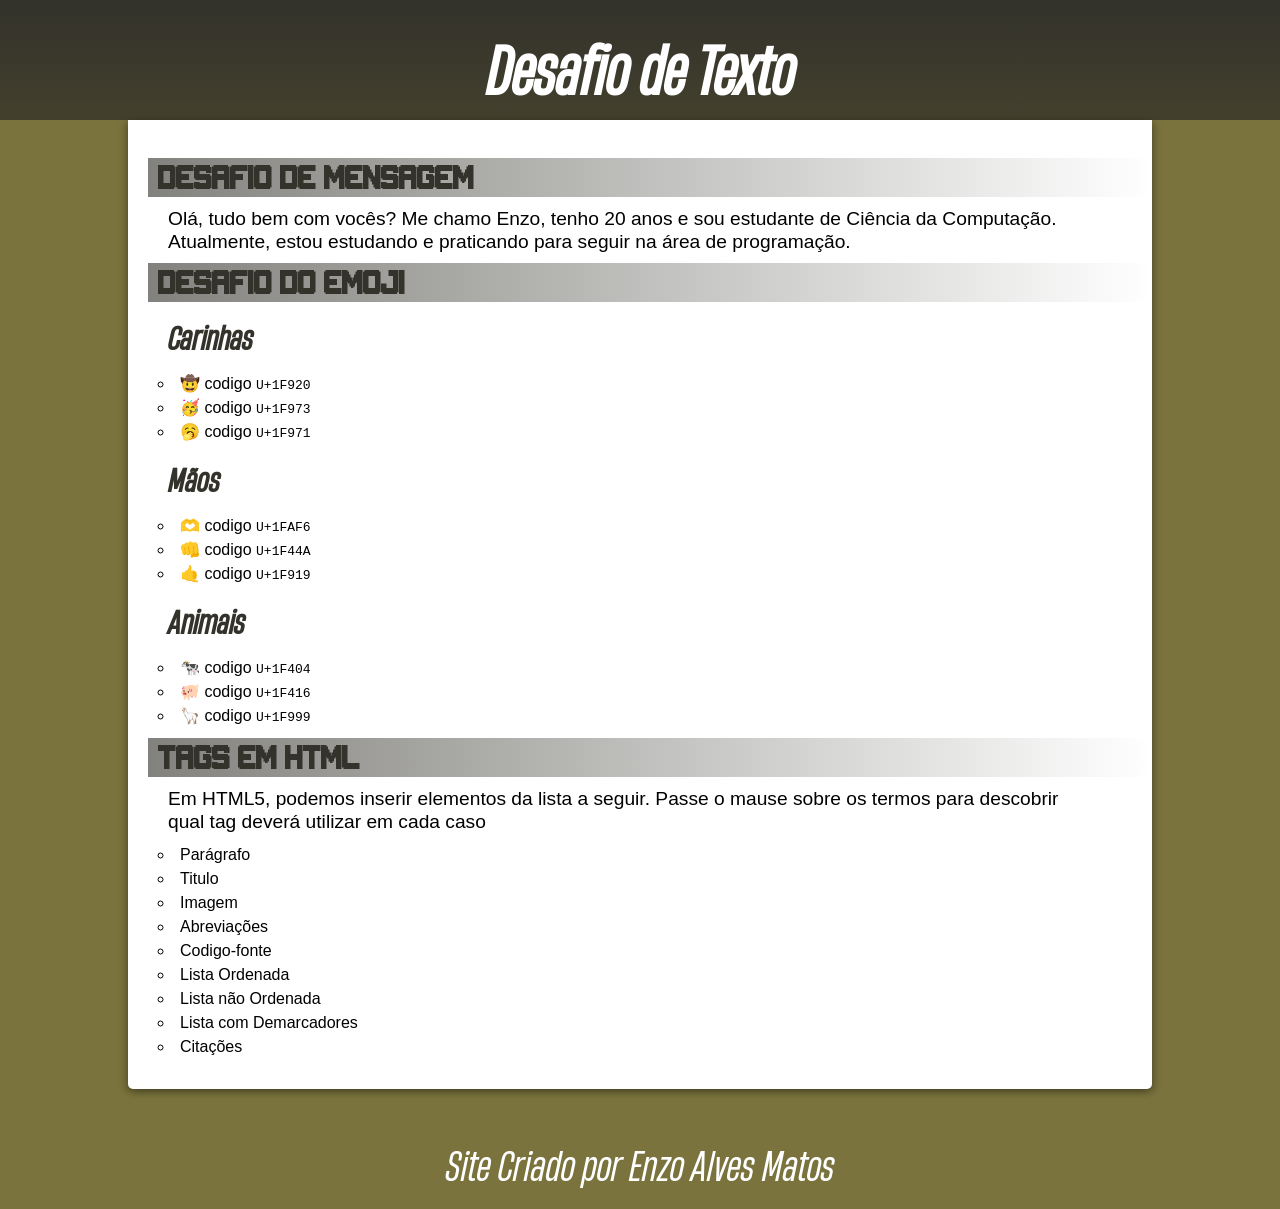
<file: desafios/desafio1/index.html>
<!doctype html>
<html lang="pt-br">
  <head>
    <meta charset="UTF-8" />
    <meta name="viewport" content="width=device-width, initial-scale=1.0" />
    <title>Document</title>
    <link rel="stylesheet" href="estilo/style.css" media="screen">
    <link rel="stylesheet" href="estilo/impressao.css" media="print">
  </head>
  <body>
    <header>
      <h1>Desafio de Texto</h1>
    </header>
    <main>
      <br>
    <h1> Desafio de mensagem</h1>
    <p>
     Olá, tudo bem com vocês? Me chamo Enzo, tenho 20 anos e sou estudante de Ciência da Computação. Atualmente, estou estudando e praticando para seguir na área de programação.
    </p>
    <p></p>
        <h1>desafio do emoji</h1>
    <h2>Carinhas</h2>
    <ul>
      <li>🤠 codigo <code>U+1F920</code></li>
      <li>🥳 codigo <code>U+1F973</code></li>
      <li>🥱 codigo <code>U+1F971</code></li>
    </ul>
    <h2>Mãos</h2>
    <ul>
      <li>🫶 codigo <code> U+1FAF6</code></li>
      <li>👊 codigo <code>U+1F44A</code></li>
      <li>🤙 codigo <code>U+1F919</code></li>
    </ul>
    <h2>Animais</h2>
    <ul>
      <li>🐄 codigo <code>U+1F404</code></li>
      <li>🐖 codigo <code>U+1F416</code></li>
      <li>🦙 codigo <code>U+1F999</code></li>
    </ul>
       <h1>Tags em HTML</h1>
    <p>
      Em HTML5, podemos inserir elementos da lista a seguir. Passe o mause sobre
      os termos para descobrir qual tag deverá utilizar em cada caso
    </p>
    <ul type="square">
      <li><abbr title="use tag &lt;p&gt;">Parágrafo</abbr></li>
      <li><abbr title="use tag &lt;h1&gt;até o &lt;h6&gt;">Titulo</abbr></li>
      <li><abbr title="use tag &lt;img&gt;">Imagem</abbr></li>
      <li><abbr title="use tag &lt;abbr&gt;">Abreviações</abbr></li>
      <li><abbr title="use tag &lt;code&gt;">Codigo-fonte</abbr></li>
      <li><abbr title="use tag &lt;ol&gt;">Lista Ordenada</abbr></li>
      <li><abbr title="use tag &lt;ul&gt;">Lista não Ordenada</abbr></li>
      <li>
        <abbr title="use tag &lt;dt&gt; e use também tag &lt;dd&gt;"
          >Lista com Demarcadores</abbr
        >
      </li>
      <li>
        <abbr title="use tag &lt;q&gt; ou use tag &lt;blockquote&gt;"
          >Citações</abbr
        >
      </li>
    </ul>
    </main>
    <footer><p>Site Criado por <a href="https://github.com/EnzoAlvesMatos">Enzo Alves Matos</a></p></footer>
  </body>
</html>
</file>
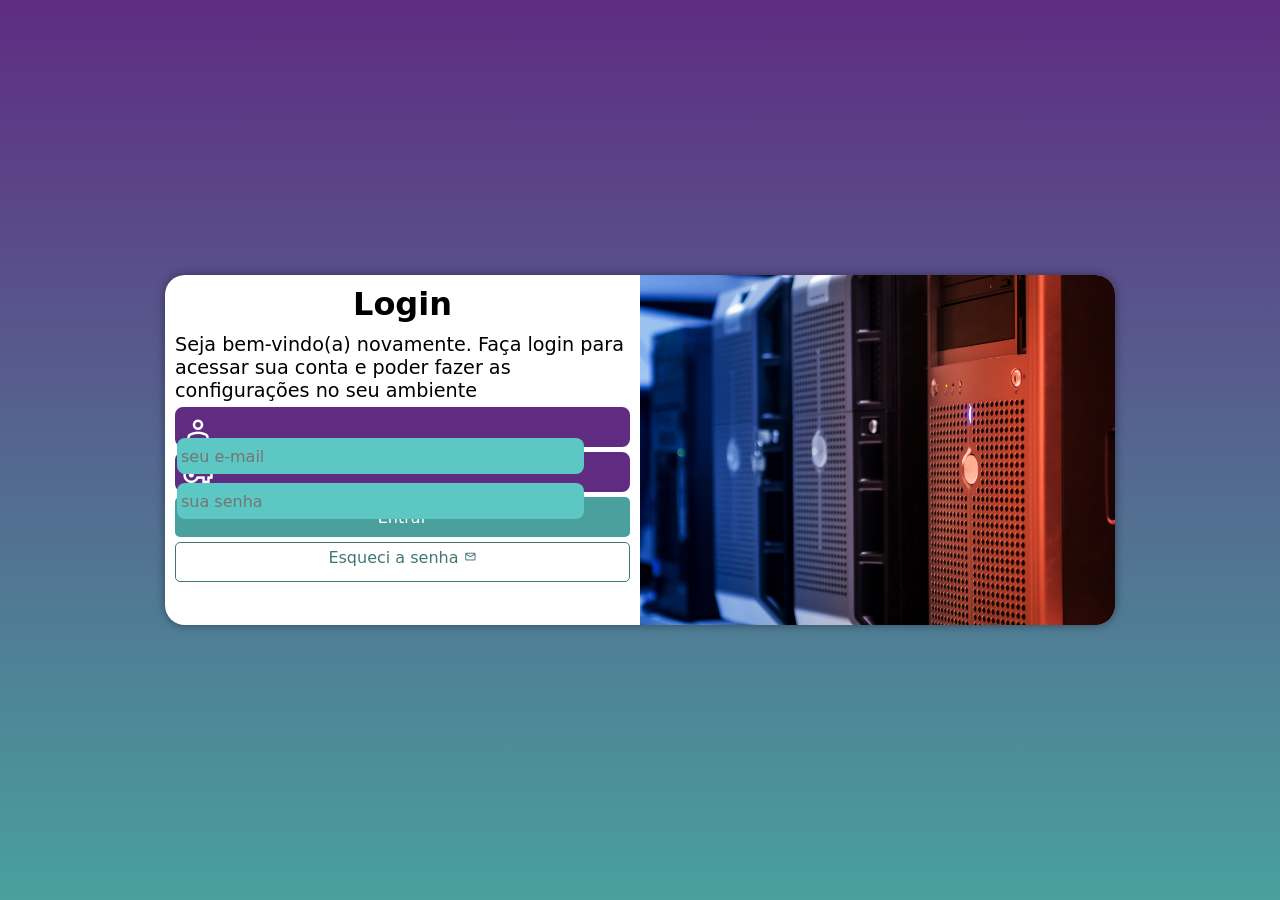
<file: desafios/desafio10/index.html>
<!DOCTYPE html>
<html lang="pt-br">
<head>
    <meta charset="UTF-8">
    <meta name="viewport" content="width=device-width, initial-scale=1.0">
    <link rel="stylesheet" href="https://fonts.googleapis.com/css2?family=Material+Symbols+Outlined:opsz,wght,FILL,GRAD@20..48,100..700,0..1,-50..200&icon_names=persona" />
    <link rel="stylesheet" href="https://fonts.googleapis.com/css2?family=Material+Symbols+Outlined:opsz,wght,FILL,GRAD@20..48,100..700,0..1,-50..200&icon_names=vpn_key?" />
        <link rel="stylesheet" href="https://fonts.googleapis.com/css2?family=Material+Symbols+Outlined:opsz,wght,FILL,GRAD@20..48,100..700,0..1,-50..200&icon_names=mail?" />
    
    <link rel="stylesheet" href="estilo/style.css">
    <link rel="stylesheet" href="estilo/media-query.css">

    <title>Login</title>
    
</head>
<body>
    <main>
        <section id="login">
  <div id="imagem">
  </div>
  <div id="formulario">
  <h1>Login</h1>
  <p>Seja bem-vindo(a) novamente. Faça login para acessar sua conta e poder fazer as configurações no seu ambiente</p>
  <form action="login.php" method="post" autocomplete="on">
    <div class="campo">
    <i class="material-symbols-outlined">
person
    </i>
      <input type="email" name="login" id="ilogin" placeholder="seu e-mail" autocomplete="email" required maxlength="30">
         <label for="ilogin">Login</label>
    </div>
    <div class="campo">
<i class="material-symbols-outlined">
vpn_key

</i>
      <input type="password" name="senha" id="isenha" placeholder="sua senha" autocomplete="current-password" minlength="8" maxlength="20" required>
        <label for="isenha">Senha</label>
    </div>
    <input type="submit" value="Entrar">
    <a href="esqueci.html" class="botao">Esqueci a senha <i class="material-symbols-outlined">
mail

</i></a>
  </form>
  </div>
        </section>
    </main>
</body>
</html>
</file>
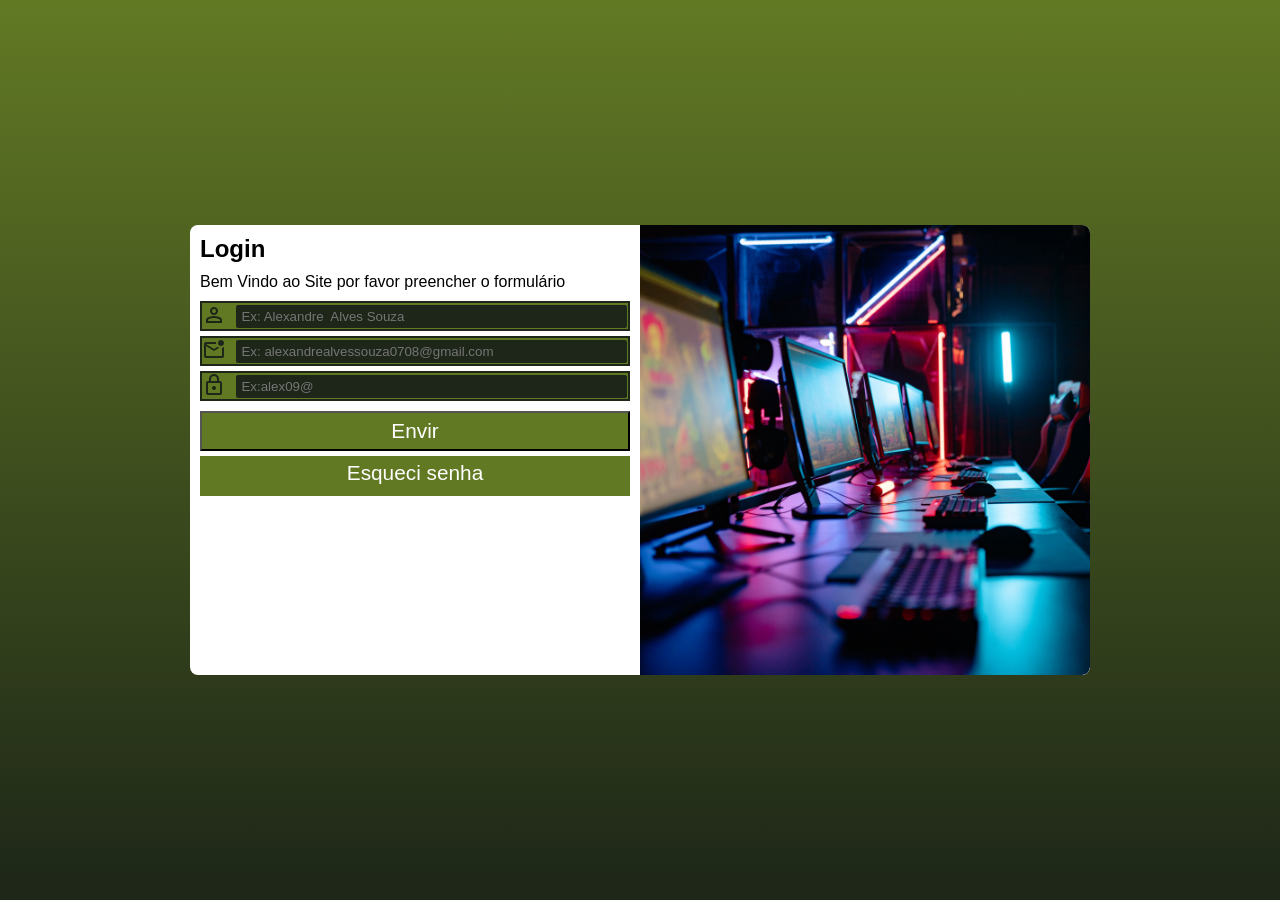
<file: desafios/desafio11/index.html>
<!DOCTYPE html>
<html lang="pt-br">
<head>
    <meta charset="UTF-8">
    <meta name="viewport" content="width=device-width, initial-scale=1.0">
    <title>formulario</title>
    <link rel="stylesheet" href="https://fonts.googleapis.com/css2?family=Material+Symbols+Outlined:opsz,wght,FILL,GRAD@24,400,0,0&" />
    <link rel="stylesheet" href="estilo/style.css">
    <link rel="stylesheet" href="estilo/media-query.css">
</head>
<body>
    <main>
        <section id="login">
          <div id="imagem">
          </div>
          <div id="formulario">
            <h1>Login</h1>
            <p>Bem Vindo ao Site por favor preencher o formulário</p>
            <form method="post" autocomplete="on">
                <div class="campo">
                <i class="material-symbols-outlined">
                person
                </i>

                <input type="text" name="nome" id="nome" required placeholder="Ex: Alexandre  Alves Souza" maxlength="200" minlength="10" autocomplete="name">
                     <label for="nome">Nome: </label>
                     </div>
                     <div class="campo">
                <i class="material-symbols-outlined">
                mark_email_unread
                </i>

                <input type="email" name="email" id="email" required maxlength="200" minlength="15" placeholder="Ex: alexandrealvessouza0708@gmail.com" autocomplete="email">
                <label for="email">Email: </label>
                </div>
                <div class="campo">
                <i class="material-symbols-outlined">
                lock
                </i>
                <input type="password" name="senha" id="senha" required maxlength="12" minlength="6" autocomplete="new-password" placeholder="Ex:alex09@">
                 <label for="senha">Senha: </label>
                </div>
                <input type="submit" value="Envir">

                <a href="#">Esqueci senha</a>
            </form>
          </div>
        </section>
    </main>
</body>
</html>
</file>
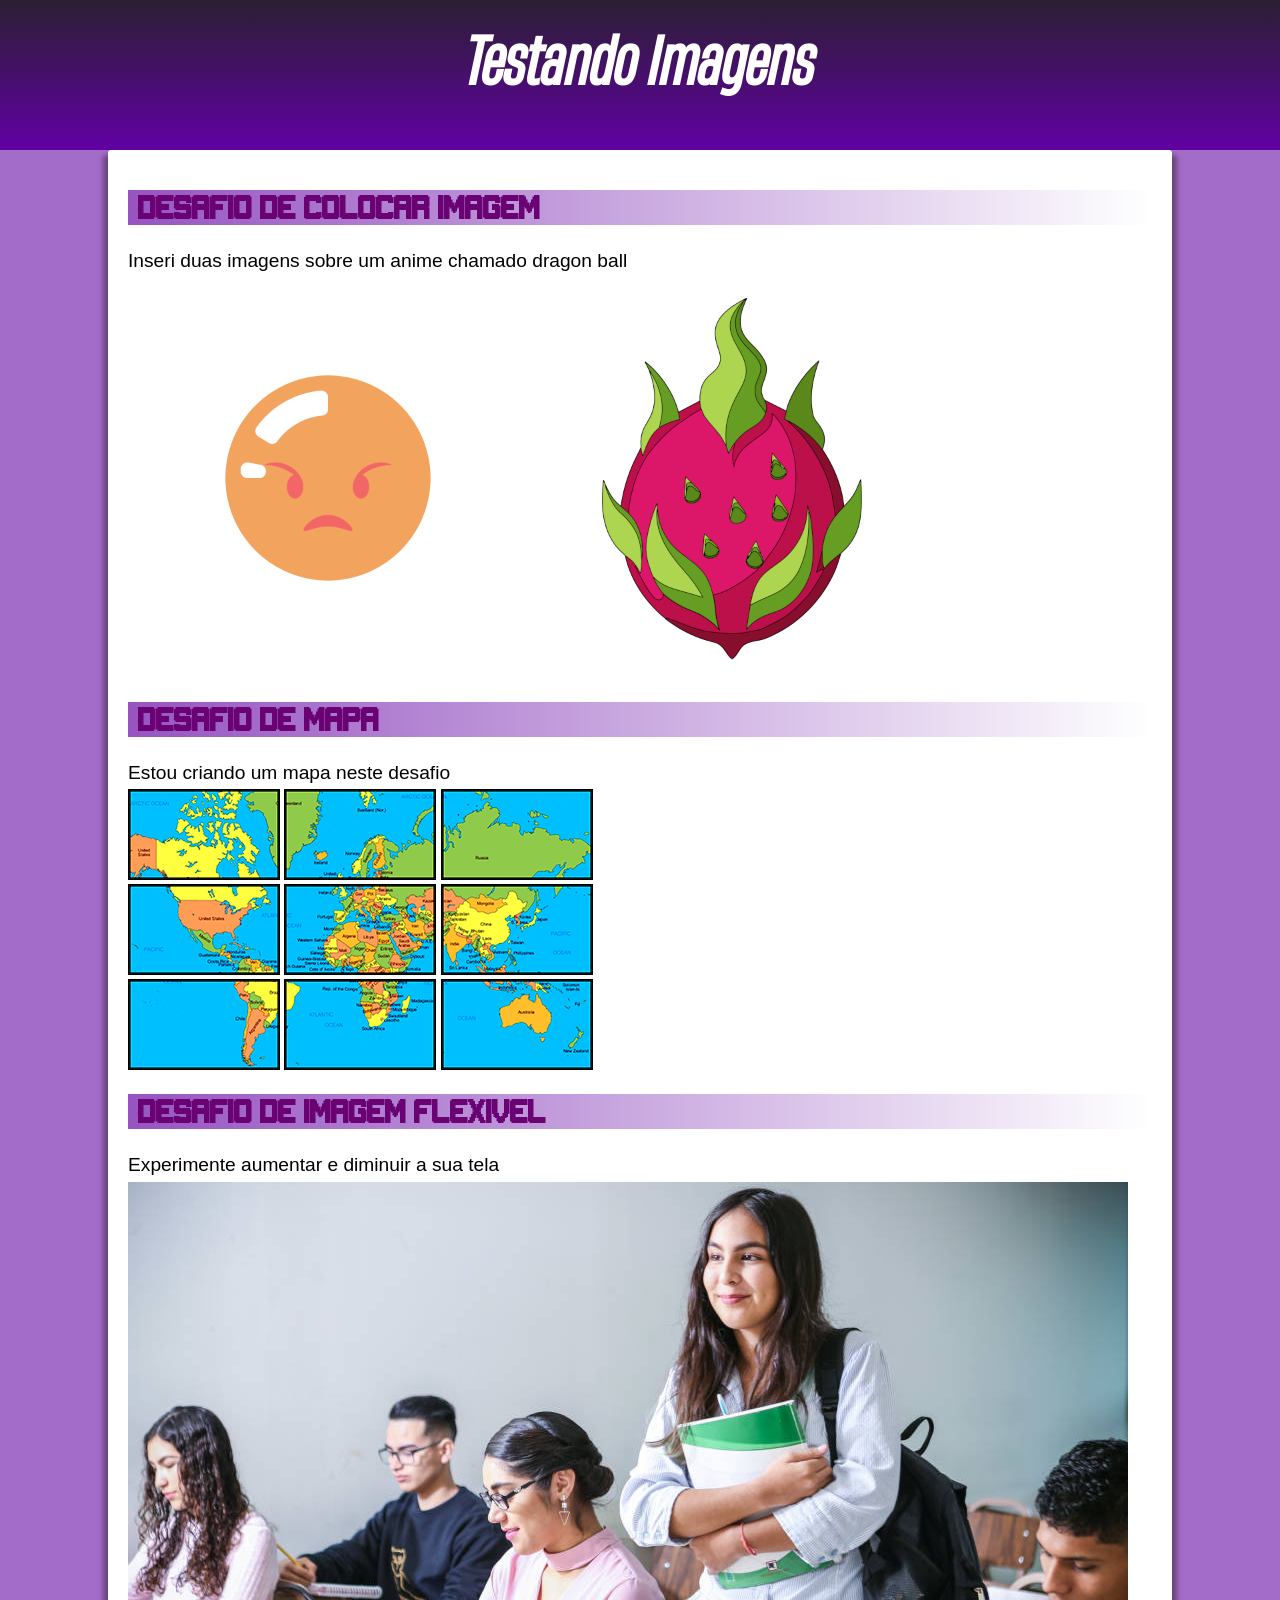
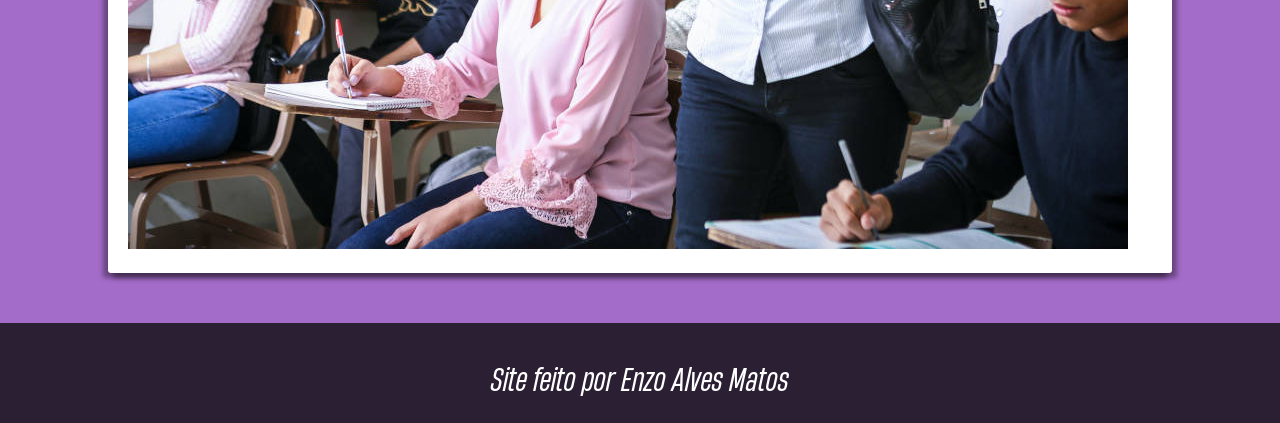
<file: desafios/desafio2/index.html>
<!DOCTYPE html>
<html lang="pt-br">
<head>
  <meta charset="UTF-8">
  <meta name="viewport" content="width=device-width, initial-scale=1.0">
  <title>Desafio</title>
  <link rel="stylesheet" href="style.css">
  </head>
  <body>
    <header>
      <h1>Testando Imagens</h1>
    </header>
<main>
     <h2>Desafio de Colocar Imagem</h2>
    <p>Inseri duas imagens sobre um anime chamado dragon ball</p>
        <picture>
      <source media="(max-width: 602px)" srcset="img/DragonBallRaivosa100.png" type="image/png">
      <source media="(max-width: 1255px )" srcset="img/DragonBallRaivosa200.png" type="image/png">
    <img src="img/dragonBallRaivosa400.png" alt="DragonBall" />
    </picture>
    <picture>
      <source media="(max-width: 602px)" srcset="img/DragonBallDragon100.png" type="image/png">
      <source media="(max-width: 1255px )" srcset="img/DragonBallDragon200.png" type="image/png">
    <img src="img/DragonBallDragon400.png" alt="DragonBall" />
    </picture>
    <h2>Desafio de Mapa</h2>
    <p>Estou criando um mapa neste desafio</p>
    <div>
      <div class="div-img">
      <picture>
        <source media="(max-width: 602px)" srcset="img/mapa-pq03.png" type="image/png">

      <img src="img/mapa03.png" alt="" /> 
      </picture>
      <picture>
        <source media="(max-width: 602px)" srcset="img/mapa-pq07.png" type="image/png">
      <img src="img/mapa07.png" alt="" />
      </picture>
        <picture>
          <source media="(max-width: 602px )" srcset="img/mapa-pq05.png" type="image/png">
      <img src="img/mapa05.png" alt="" /><br />
      </picture>
        <picture>
      <source media="(max-width: 602px)" srcset="img/mapa-pq09.png" type="image/png">
      <img src="img/mapa09.png" alt="" />
      </picture>
        <picture>
          <source media="(max-width: 602px)" srcset="img/mapa-pq01.png" type="image/png">
      <img src="img/mapa01.png" 
      alt="" />
      </picture>
        <picture>
          <source media="(max-width: 602px)" srcset="img/mapa-pq08.png" type="image/png">
      <img src="img/mapa08.png" alt="" />
      </picture>
      <br />
        <picture>
          <source media="(max-width: 602px)" srcset="img/mapa06-pq.png" type="image/png">
      <img src="img/mapa06.png" alt="" />
      </picture>
        <picture>
          <source media="(max-width: 602px)" srcset="img/mapa-pq02.png" type="image/png">
      <img src="img/mapa02.png" alt="" />
      </picture>
        <picture>
          <source media="(max-width: 602px)" srcset="img/mapa-pq04.png" type="image/png">
      <img src="img/mapa04.png" alt="" />
      </picture>
   </div>
   
      <h2>Desafio de imagem flexivel</h2>
    <p>Experimente aumentar e diminuir a sua tela</p>
    <picture>
      <source
        media="(max-width:885px )"
        srcset="img/estudante300.jpg"
        type="image/jpg"
      />
      <source
        media="(max-width: 1255px )"
        srcset="img/estudante700.jpg"
        type="image/jpg"
      />
      <img src="img/estudante1000.jpg" alt="" />
    </picture>
  </main>
  <footer><p>Site feito por <a src="https://github.com/EnzoAlvesMatos?tab=overview&from=2025-05-01&to=2025-05-31">Enzo Alves Matos</a> </p></footer>
  </body>
</html>
</file>
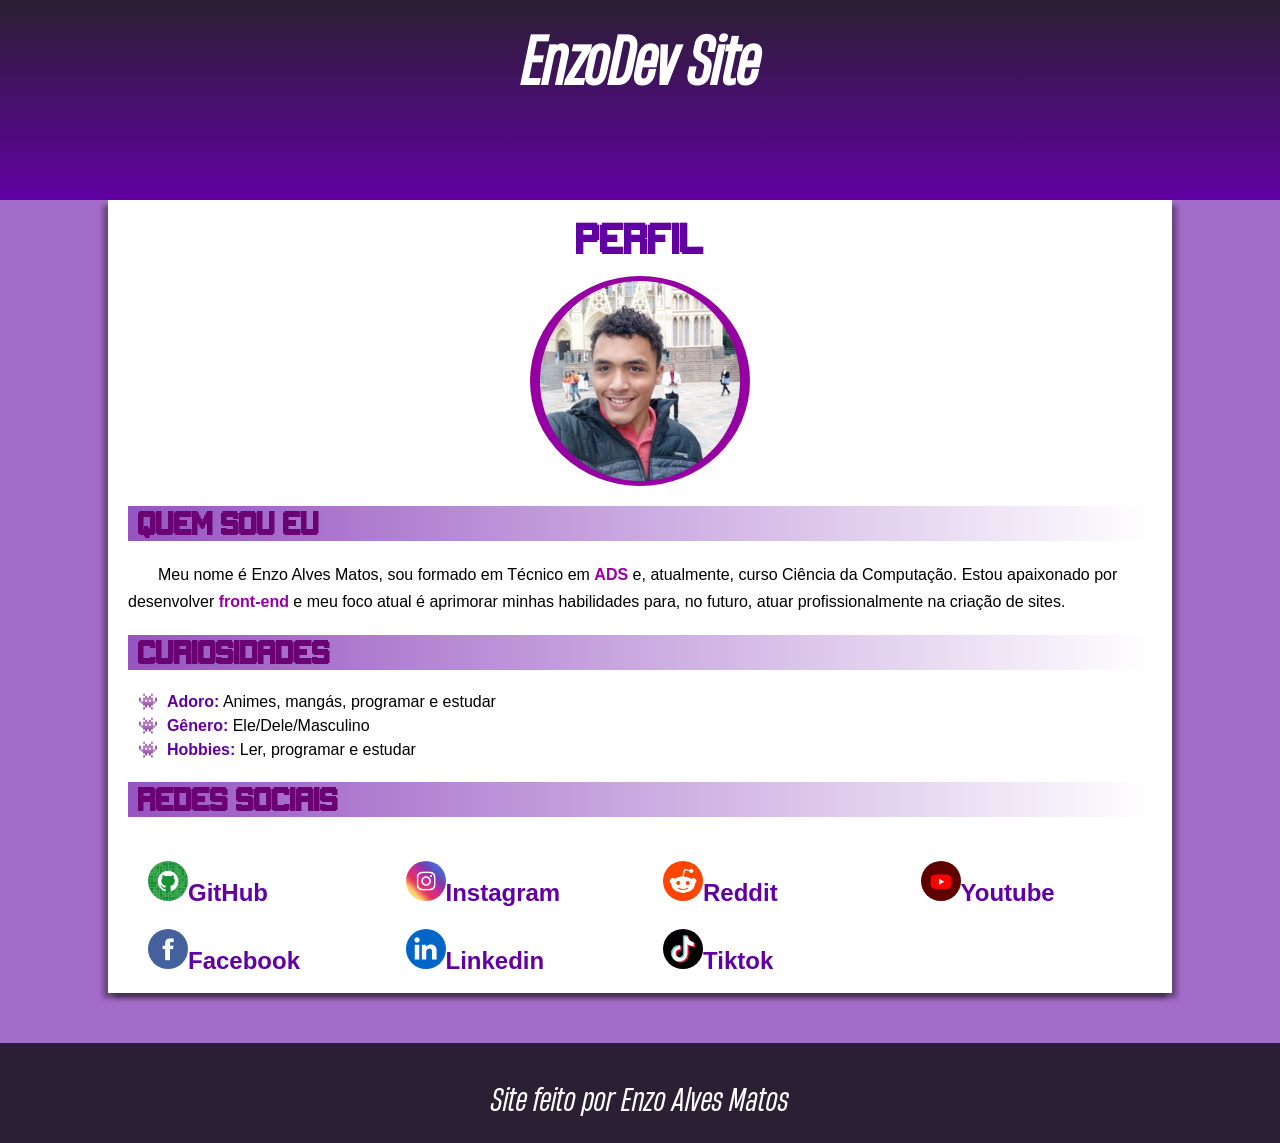
<file: desafios/desafio3/index.html>
<!doctype html>
<html lang="pt-br">
  <head>
    <meta charset="UTF-8" />
    <meta name="viewport" content="width=device-width, initial-scale=1.0" />
    <link rel="stylesheet" href="style.css">
    <title>Quem sou eu</title>
  </head>
  <body>
     <header>
<h1>EnzoDev Site</h1>

    </header>
    <main>
      <h1>Perfil</h1>
      <br />
      <div class="perfil">
        <img class="perfil-img" src="img/enzo.png" alt="Minha foto" />
      </div>
      <h2>Quem sou Eu</h2>
      <p>
        Meu nome é Enzo Alves Matos, sou formado em Técnico em  <abbr title="Desenvolvimento
        de Sistemas">ADS</abbr> e, atualmente, curso Ciência da Computação. Estou apaixonado
        por desenvolver <abbr title="refere-se à parte visual e interativa de um site, sistema ou aplicativo">front-end</abbr> e meu foco atual é aprimorar minhas
        habilidades para, no futuro, atuar profissionalmente na criação de
        sites.
      </p>
      <h2>curiosidades</h2>
      <ul>
        <li><strong>Adoro:</strong> Animes, mangás, programar e estudar</li>
        <li><strong>Gênero:</strong> Ele/Dele/Masculino</li>
        <li><strong>Hobbies:</strong> Ler, programar e estudar</li>
      </ul>
      <h2>Redes Sociais</h2>
      <ul class="redes-sociais">
        <li>
          <a class="redes-sociais-link"
            href="https://github.com/EnzoAlvesMatos?tab=overview&from=2025-05-01&to=2025-05-31"
            ><img class="icon" src="img/logo-github.jpg" alt="" /><slot
              >GitHub</slot
            ></a
          >
        </li>
        <li>
          <a class="redes-sociais-link"
            href="https://www.facebook.com/emdxqenzo.alvesmecanismos.9/grid?locale=pt_BR"
            ><img class="icon" src="img/logo-facebook.jpg" alt="" /><slot
              >Facebook</slot
            ></a
          >
        </li>
        <li>
          <a class="redes-sociais-link" href="https://www.instagram.com/gohanleitura/"
            ><img class="icon" src="img/logo-instagram.jpg" alt="" /><slot
              >Instagram</slot
            ></a
          >
        </li>
        <li>
          <a class="redes-sociais-link" href="https://www.linkedin.com/in/enzo-alves-matos-10724230b/"
            ><img class="icon" src="img/logo-linkedin.png" alt="" /><slot
              >Linkedin</slot
            ></a
          >
        </li>
        <li>
          <a class="redes-sociais-link" href="https://www.reddit.com/user/EnzoDev11/"
            ><img class="icon" src="img/logo-reddit.png" alt="" /><slot
              >Reddit</slot
            ></a
          >
        </li>
        <li>
          <a class="redes-sociais-link" href="https://www.tiktok.com/@enzodev11"
            ><img class="icon" src="img/tiktok-logo.png" alt="" /><slot
              >Tiktok</slot
            ></a
          >
        </li>
        <li>
          <a class="redes-sociais-link" href="https://www.youtube.com/channel/UC3TVzO2JGDxHmsFZrf4LRyw"
            ><img class="icon" src="img/logo-youtube.jpg" alt="" /><slot
              >Youtube</slot
            ></a
          >
        </li>
      </ul>
         </main>
    <footer>
    
<p>Site feito por <a href="https://github.com/EnzoAlvesMatos?tab=overview&from=2025-05-01&to=2025-05-31">Enzo Alves Matos</a> </p>

    </footer>

  </body>
</html>
</file>
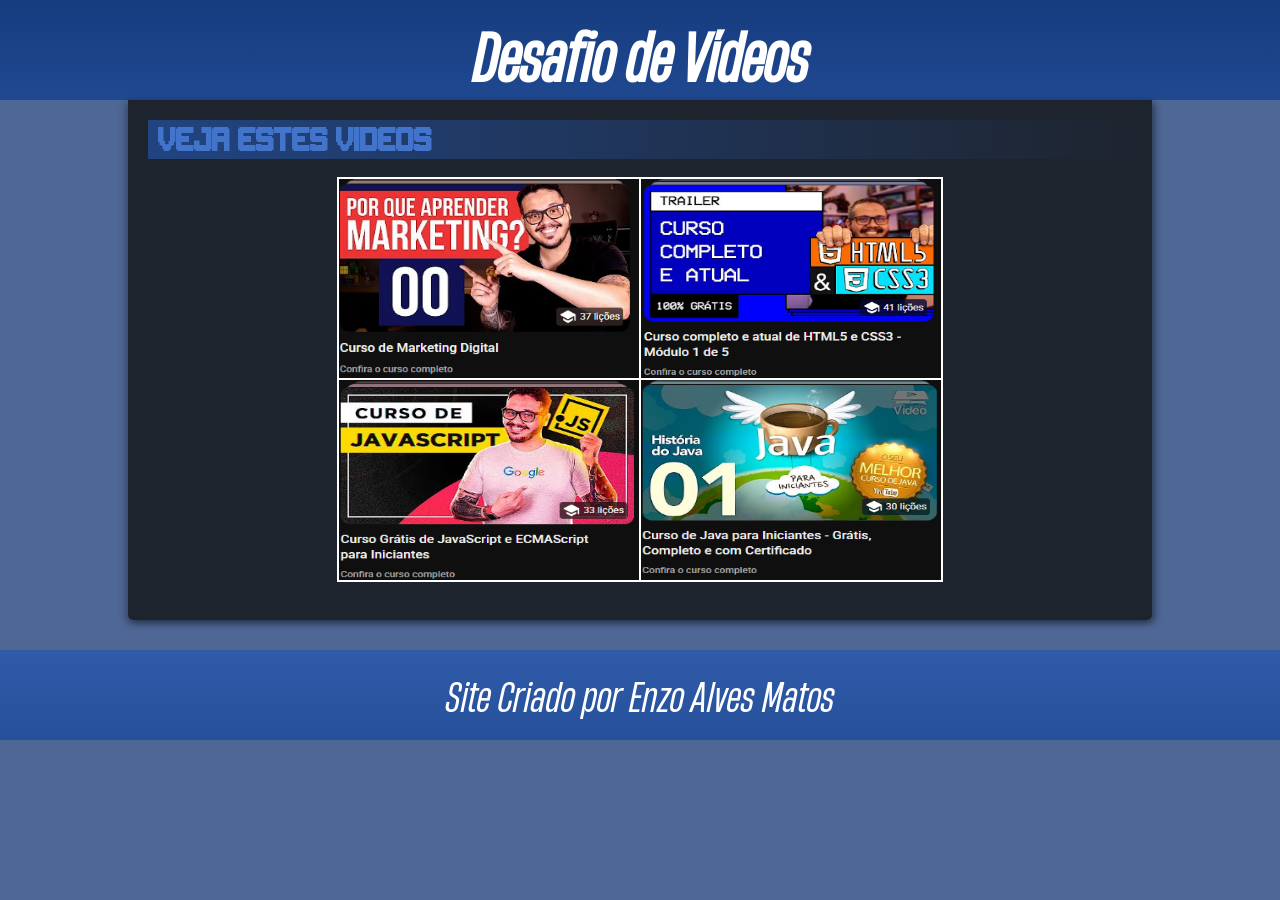
<file: desafios/desafio4/index.html>
<!doctype html>
<html lang="pt-br">
  <head>
    <meta charset="UTF-8" />
    <meta name="viewport" content="width=device-width, initial-scale=1.0" />
    <title>Document</title>
    <link rel="stylesheet" href="style.css" />
  </head>
  <body>
    <header>
      <h1>Desafio de Vídeos</h1>
    </header>
    <main>
    <h1>Veja estes videos</h1>
    <br/>
    <div class="borda">
    <a href="video1.html">
      <img class="img1" src="img/video1.png">
    </a>
<a href="video2.html">
      <img class="img2" src="img/video2.png">
    </a>

    <a href="video3.html">
      <img class="img3"  src="img/video3.png">
    </a>
    <a href="video4.html">
      <img class="img4"  src="img/video4.png">
    </a>
  
    </div>
    <br>
    </main>
       <footer><p>Site Criado por <a href="https://github.com/EnzoAlvesMatos">Enzo Alves Matos</a></p></footer> 
  </body>
</html>
</file>
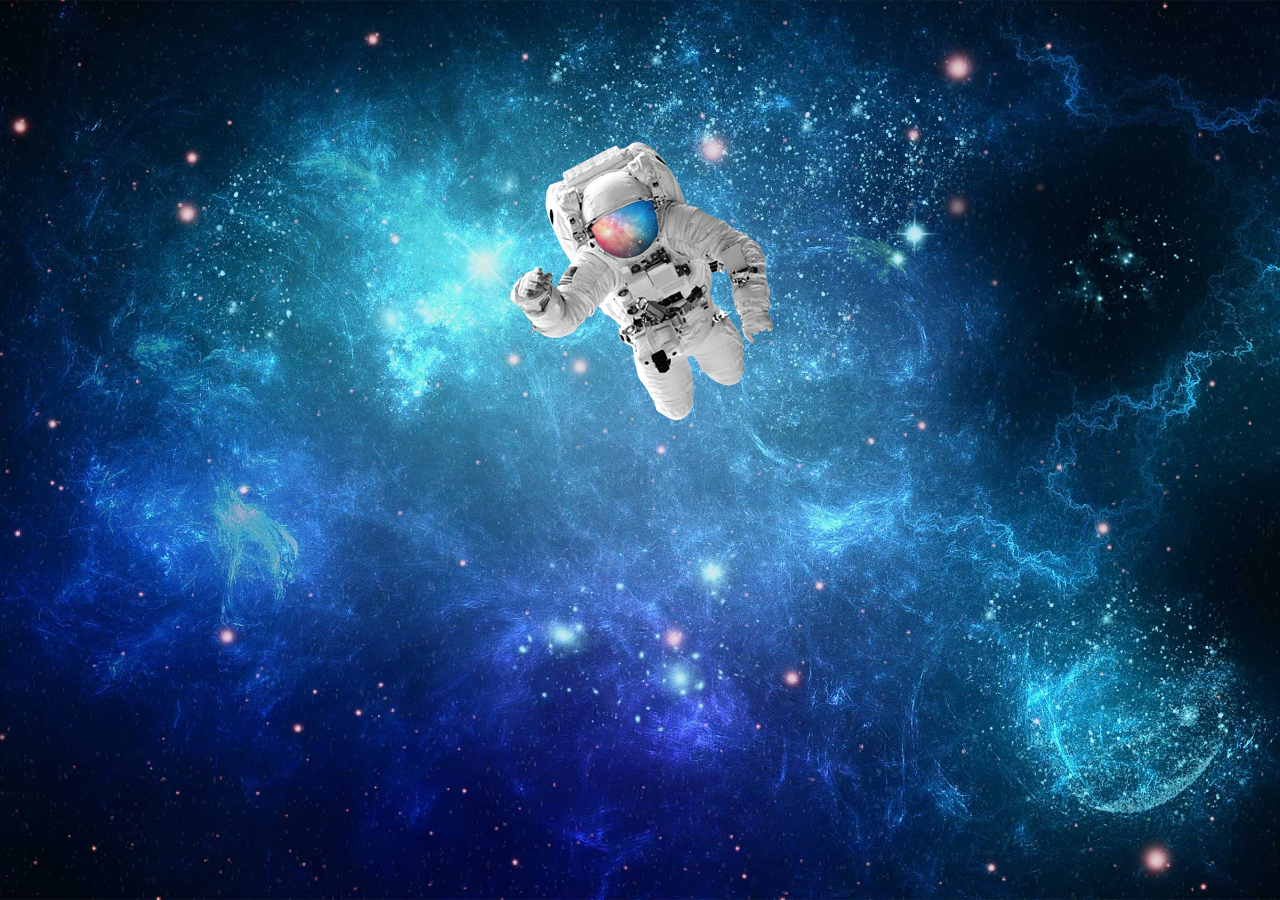
<file: desafios/desafio5/index.html>
<!doctype html>
<html lang="pt-br">
  <head>
    <meta charset="UTF-8" />
    <meta name="viewport" content="width=device-width, initial-scale=1.0" />
    <link rel="stylesheet" href="style.css" />
    <title>Espaço</title>
  </head>
  <body>
    <div><img width="300px" src="img/astronauta.png" alt="" /></div>
  </body>
</html>
</file>
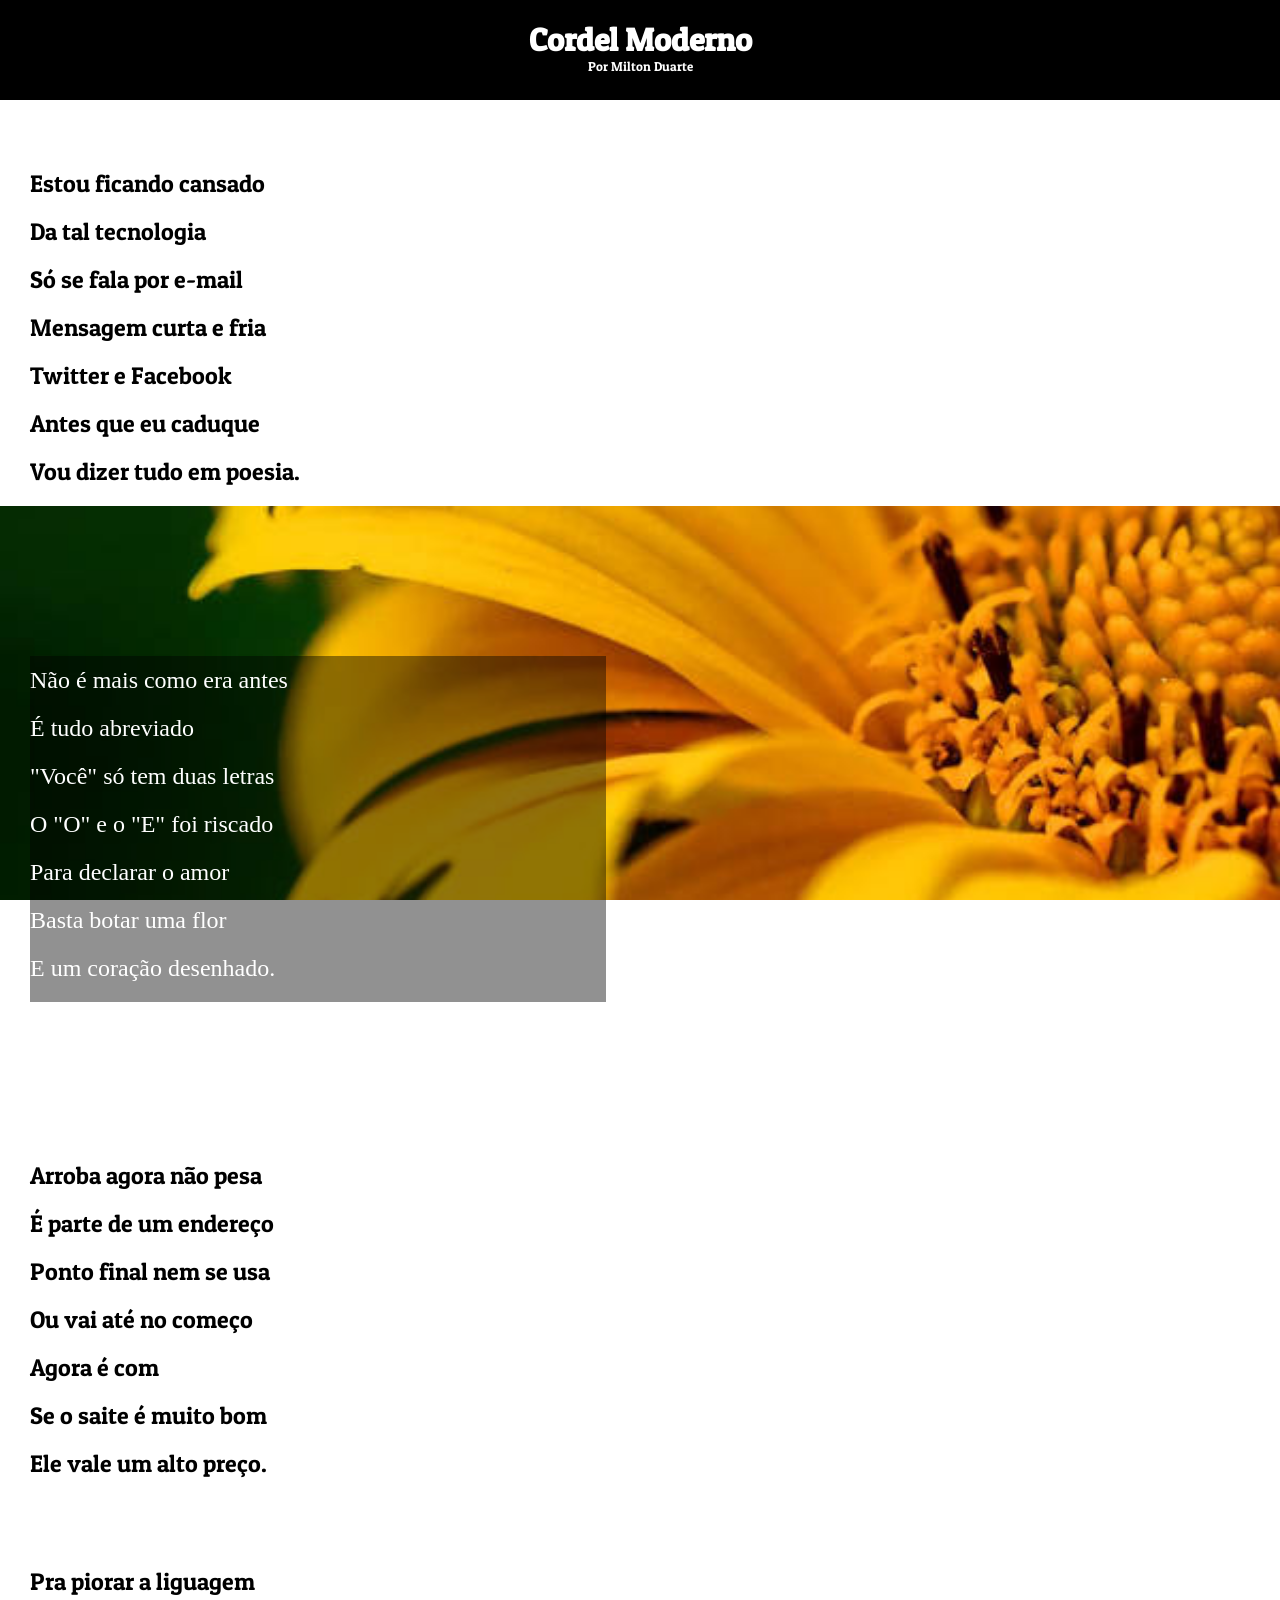
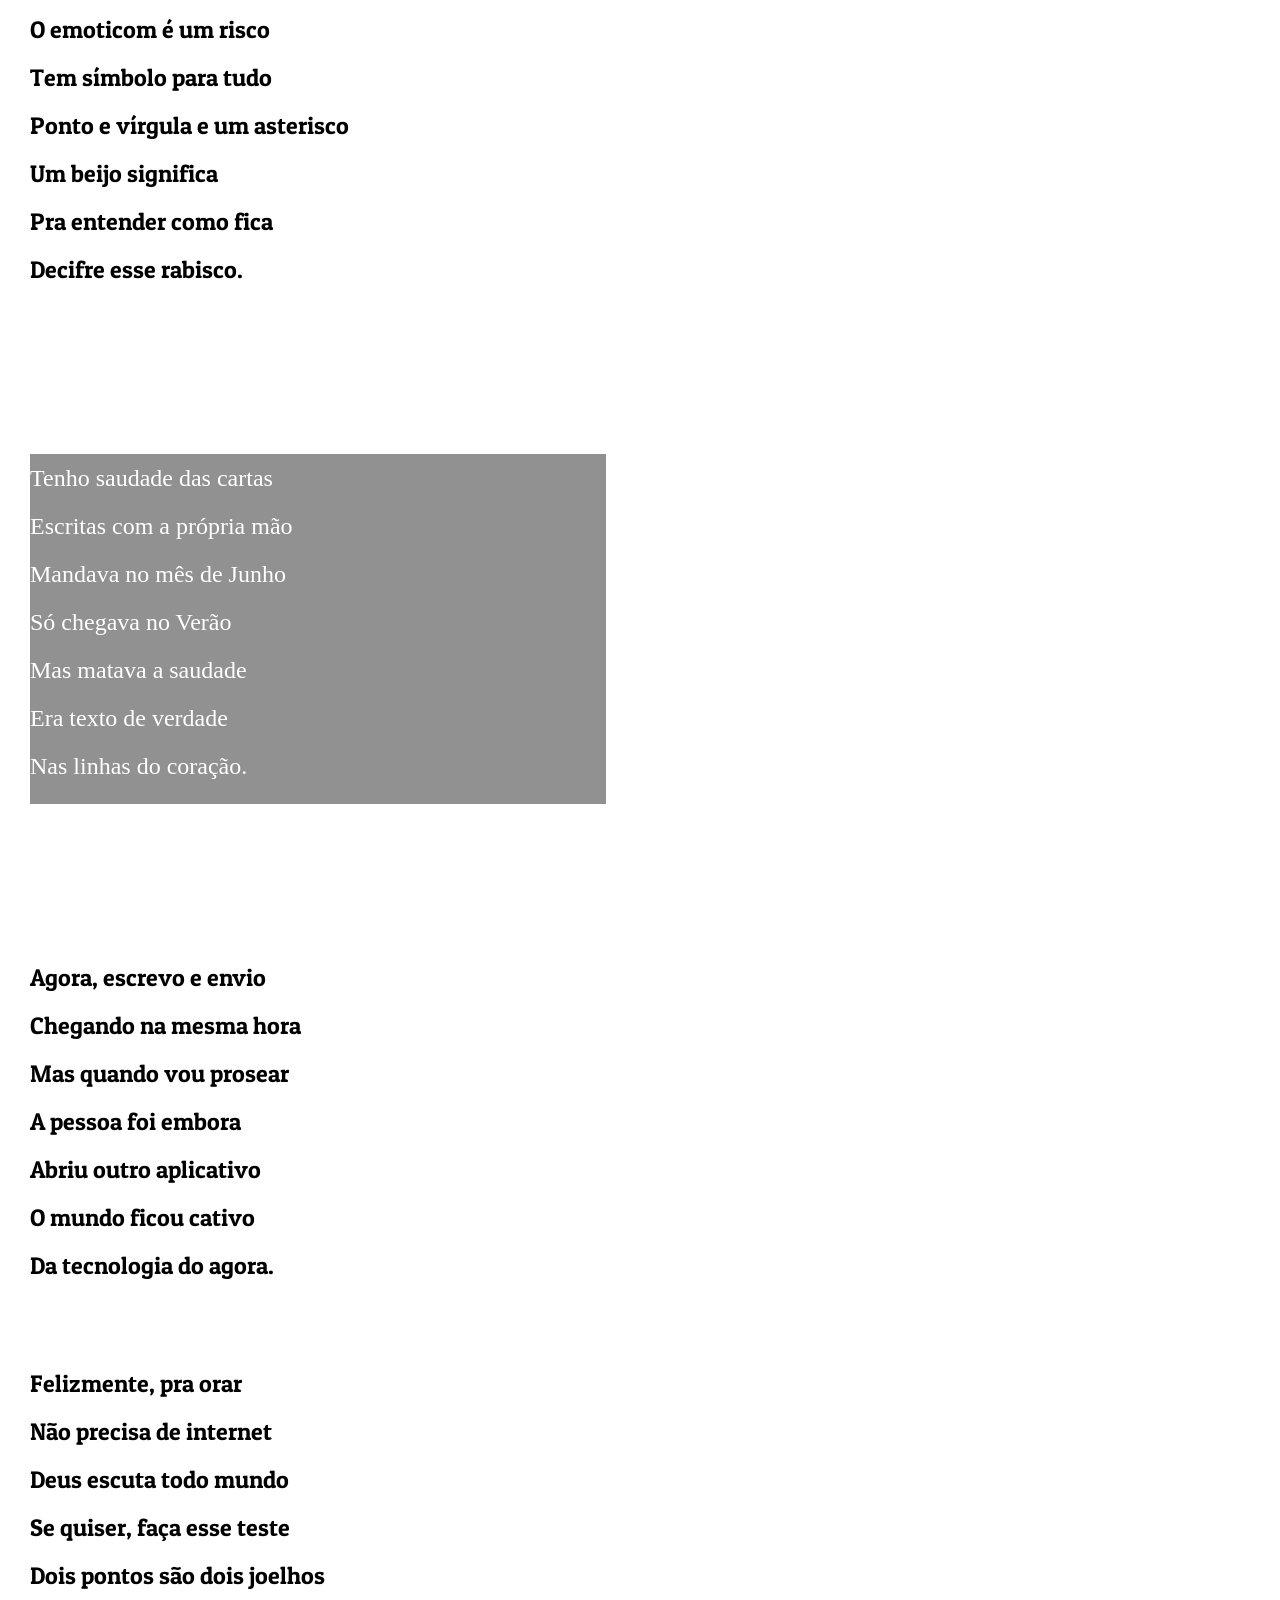
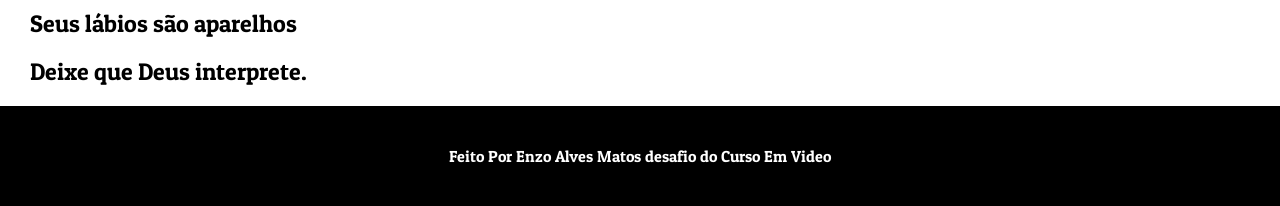
<file: desafios/desafio6/index.html>
<!DOCTYPE html>
<html lang="pt-br">
<head>
    <meta charset="UTF-8">
    <meta name="viewport" content="width=device-width, initial-scale=1.0">
    <title>Document</title>
    <link rel="stylesheet" href="estilo/style.css">
     <link rel="stylesheet" href="estilo/impressao.css" media="print">

</head>
<body>
    <header>
      <h1>Cordel Moderno</h1>
      <p>Por <a target="_blank" href="https://www.recantodasletras.com.br/poesias/3186743">Milton Duarte</a></p>
    </header>
    <main>
     <article>
        <p>Estou ficando cansado  <br>
Da tal tecnologia <br>
Só se fala por e-mail <br>
Mensagem curta e fria <br>
Twitter e Facebook <br>
Antes que eu caduque<br>
Vou dizer tudo em poesia. <br></p>
        <aside class="aside1">
          <p class="p1">
Não é mais como era antes <br>
É tudo abreviado <br>
"Você" só tem duas letras <br>
O "O" e o "E" foi riscado <br>
Para declarar o amor <br>
Basta botar uma flor <br>
E um coração desenhado. <br>
          </p>
        </aside>
        <p>Arroba agora não pesa <br>
É parte de um endereço <br>
Ponto final nem se usa <br>
Ou vai até no começo <br>
Agora é com <br>
Se o saite é muito bom <br>
Ele vale um alto preço. <br>
</p>
<p>Pra piorar a liguagem <br>
O emoticom é um risco <br>
Tem símbolo para tudo <br>
Ponto e vírgula e um asterisco <br>
Um beijo significa <br>
Pra entender como fica <br>
Decifre esse rabisco. <br></p>

      <aside class="aside2">
       <p class="p2">
Tenho saudade das cartas <br>
Escritas com a própria mão<br>
Mandava no mês de Junho <br>
Só chegava no Verão <br>
Mas matava a saudade <br>
Era texto de verdade <br>
Nas linhas do coração. <br>
       </p>
      </aside>
      <p>
        Agora, escrevo e envio <br>
Chegando na mesma hora <br>
Mas quando vou prosear <br>
A pessoa foi embora <br>
Abriu outro aplicativo <br>
O mundo ficou cativo <br>
Da tecnologia do agora. <br>
      </p>
      <p>
        
Felizmente, pra orar <br>
Não precisa de internet <br>
Deus escuta todo mundo <br>
Se quiser, faça esse teste <br>
Dois pontos são dois joelhos <br>
Seus lábios são aparelhos <br>
Deixe que Deus interprete. <br>
      </p>
     </article>
     
    </main>
    <footer>
      <p>Feito Por <a target="_blank" href="https://github.com/EnzoAlvesMatos/EnzoAlvesMatos">Enzo Alves Matos</a> desafio do <a target="_blank" href="https://gustavoguanabara.github.io">Curso Em Video</a></p>
    </footer>
</body>
</html>
</file>
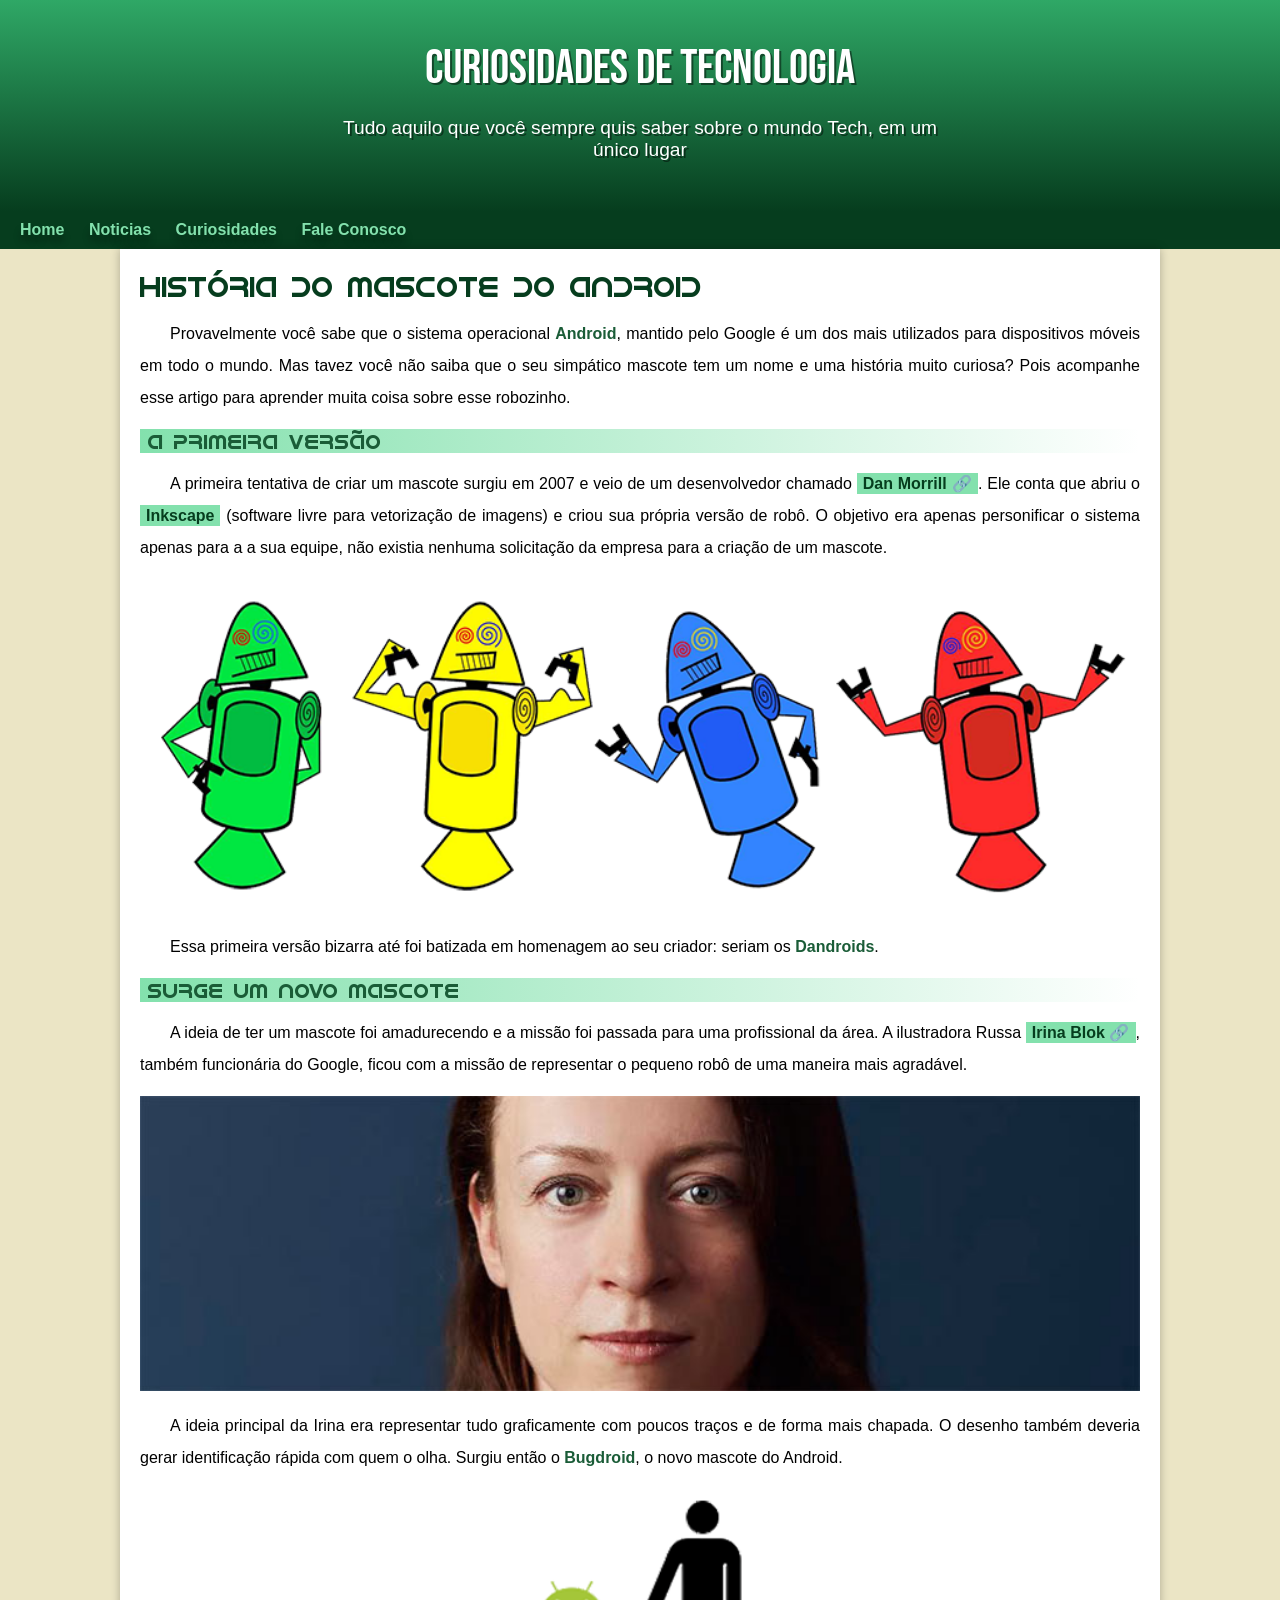
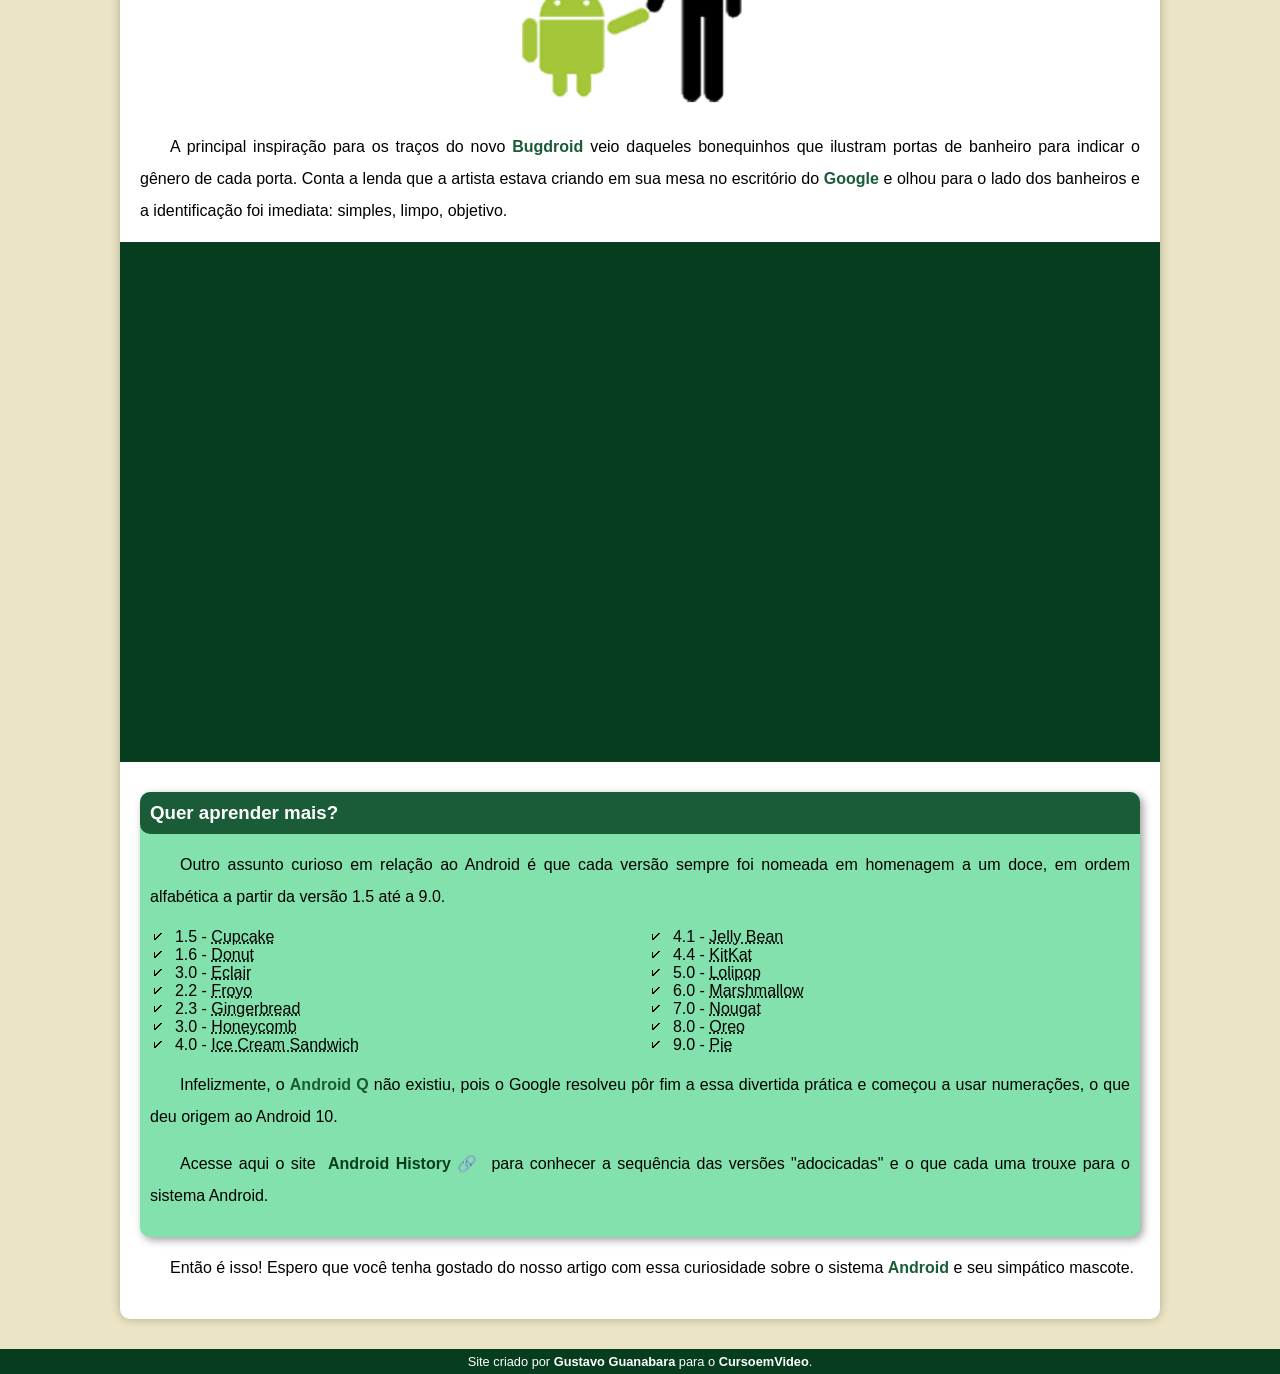
<file: desafios/desafio7/index.html>
<!DOCTYPE html>
<html lang="pt-br">
<head>
    <meta charset="UTF-8">
    <meta name="viewport" content="width=device-width, initial-scale=1.0">
    <title>como surgiu o mascote do android</title>
    <link rel="shortcut icon" href="imagens/favicon.ico" type="image/x-icon">
    <link rel="stylesheet" href="estilo/style.css">
        <link rel="stylesheet" href="estilo/impressao.css" media="print">
</head>
<body>
    <header>
        <h1>Curiosidades de Tecnologia</h1>
        <p>Tudo aquilo que você sempre quis saber sobre o mundo Tech, em um único lugar</p>
    </header>
    <nav>
        <a href="#">Home</a>
        <a href="#">Noticias</a>
        <a href="#">Curiosidades</a>
        <a href="#">Fale Conosco</a>
    </nav>
    <main>
        <article>
            <h1>História do Mascote do Android</h1>

            <p>Provavelmente você sabe que o sistema operacional <strong>Android</strong>, mantido pelo Google é um dos mais utilizados para dispositivos móveis em todo o mundo. Mas tavez você não saiba que o seu simpático mascote tem um nome e uma história muito curiosa? Pois acompanhe esse artigo para aprender muita coisa sobre esse robozinho.</p>

            <h2>A primeira versão</h2>

            <p>A primeira tentativa de criar um mascote surgiu em 2007 e veio de um desenvolvedor chamado <a class="external" target="_blank"  rel="exiternal" href="https://androidcommunity.com/dan-morrill-shows-us-the-android-mascot-that-almost-was-20130103/">Dan Morrill</a>. Ele conta que abriu o <a target="_blank"  rel="exiternal" href="https://inkscape.org/pt-br/">Inkscape</a> (software livre para vetorização de imagens) e criou sua própria versão de robô. O objetivo era apenas personificar o sistema apenas para a a sua equipe, não existia nenhuma solicitação da empresa para a criação de um mascote.</p>

           <picture>
            <source media="(max-width:670px )" srcset="imagens/dan-droids-pq.png"><img src="imagens/dan-droids.png" alt="primeiro mascote do android"></picture>
           

            <p>Essa primeira versão bizarra até foi batizada em homenagem ao seu criador: seriam os <strong>Dandroids</strong>.</p>

            <h2>Surge um novo mascote</h2>

            <p>A ideia de ter um mascote foi amadurecendo e a missão foi passada para uma profissional da área. A ilustradora Russa <a class="external"  target="_blank"  rel="exiternal" href="https://www.irinablok.com/android">Irina Blok</a>, também funcionária do Google, ficou com a missão de representar o pequeno robô de uma maneira mais agradável.</p>

            <picture>
                <source media="(max-width: 670px )" srcset="imagens/irina-blok-pq.jpg"><img src="imagens/irina-blok.jpg" alt="criadora do bagdroid"></picture>
        

            <p>A ideia principal da Irina era representar tudo graficamente com poucos traços e de forma mais chapada. O desenho também deveria gerar identificação rápida com quem o olha. Surgiu então o <strong>Bugdroid</strong>, o novo mascote do Android.</p>

          <img class="pequena" src="imagens/bugdroid.png" alt="">

            <p>A principal inspiração para os traços do novo <strong>Bugdroid</strong> veio daqueles bonequinhos que ilustram portas de banheiro para indicar o gênero de cada porta. Conta a lenda que a artista estava criando em sua mesa no escritório do <strong>Google</strong> e olhou para o lado dos banheiros e a identificação foi imediata: simples, limpo, objetivo.</p>

          <div class="video"><iframe width="560" height="315" src="https://www.youtube.com/embed/l2UDgpLz20M?si=b4rIHRTQgyqXHPMj" title="YouTube video player" frameborder="0" allow="accelerometer; autoplay; clipboard-write; encrypted-media; gyroscope; picture-in-picture; web-share" referrerpolicy="strict-origin-when-cross-origin" allowfullscreen></iframe></div>
            
           <aside>
               <h3>Quer aprender mais?</h3>
                <p>Outro assunto curioso em relação ao Android é que cada versão sempre foi nomeada em homenagem a um doce, em ordem alfabética a partir da versão 1.5 até a 9.0.</p>
                <ul>
                    <li>1.5 - <abbr title="Bolo de Copo">Cupcake</abbr></li>
                    <li>1.6 - <abbr title="Rosquinha">Donut</abbr></li>
                    <li>3.0 - <abbr title="Bomba">Eclair</abbr></li>
                    <li>2.2 - <abbr title="Iogurte Congelado">Froyo</abbr></li>
                    <li>2.3 - <abbr title="Biscoito de Gengibre">Gingerbread</abbr></li>
                    <li>3.0 - <abbr title="Favo de Mel">Honeycomb</abbr></li>
                    <li>4.0 - <abbr title="Saunduiche de Sorvete">Ice Cream Sandwich</abbr></li>
                    <li>4.1 - <abbr title="Jujuba">Jelly Bean</abbr></li>
                    <li>4.4 - <abbr title="Kitkat">KitKat</abbr></li>
                    <li>5.0 - <abbr title="Pirulito">Lolipop</abbr></li>
                    <li>6.0 - <abbr title="Marshmallow">Marshmallow</abbr></li>
                    <li>7.0 - <abbr title="Torrone">Nougat</abbr></li>
                    <li>8.0 - <abbr title="Oreo">Oreo</abbr></li>
                    <li>9.0 - <abbr title="Torta">Pie</abbr></li>
                </ul>
                <p>Infelizmente, o <strong>Android Q</strong> não existiu, pois o Google resolveu pôr fim a essa divertida prática e começou a usar numerações, o que deu origem ao Android 10.</p>
                <p>Acesse aqui o site <a class="external"  target="_blank"  rel="exiternal" href="https://www.android.com/intl/en_uk/what-is-android/">Android History</a> para conhecer a sequência das versões "adocicadas" e o que cada uma trouxe para o sistema Android.</p>
           </aside>

            <p>Então é isso! Espero que você tenha gostado do nosso artigo com essa curiosidade sobre o sistema <strong>Android</strong> e seu simpático mascote.</p>
        </article>
    </main>
    <footer>Site criado por <a  rel="exiternal" target="_blank" href="https://gustavoguanabara.github.io/">Gustavo Guanabara</a> para o <a  target="_blank"  rel="exiternal" href="https://www.youtube.com/c/CursoemV%C3%ADdeo">CursoemVideo</a>.</footer>
</body>
</html>
</file>
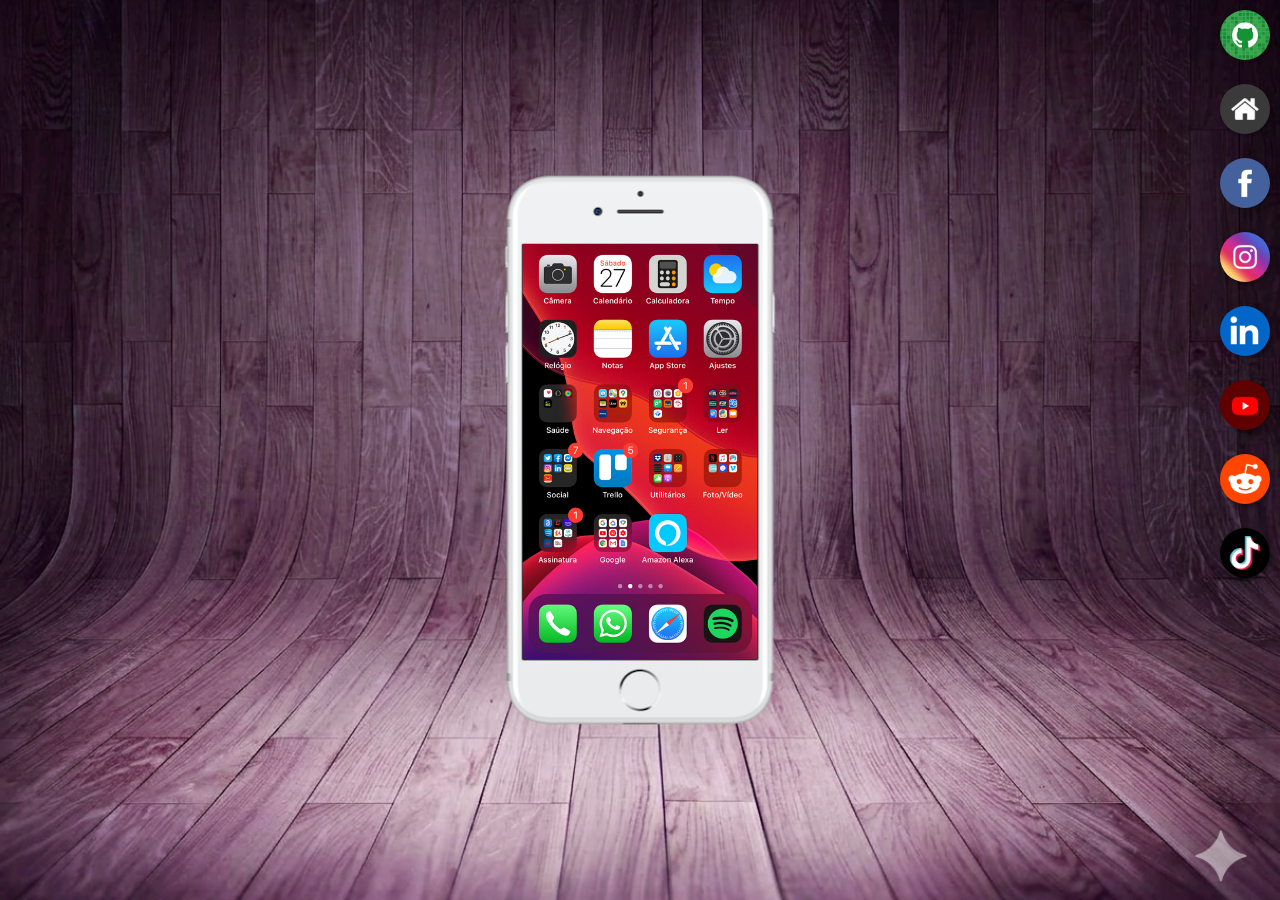
<file: desafios/desafio8/index.html>
<!DOCTYPE html>
<html lang="pt-br">
<head>
    <meta charset="UTF-8">
    <meta name="viewport" content="width=device-width, initial-scale=1.0">
    <link rel="shortcut icon" href="favicon.ico" type="image/x-icon">
    <link rel="stylesheet" href="estilo/style.css">
    <title>Projeto Redes sociais</title>
</head>
<body id="fundo">
    <main>
        <section id="telefone">
          <iframe name="tela" id="tela"  src="home.html" frameborder="0"></iframe>
        </section>
        <section id="redes-sociais">
            <a href="github.html" target="tela"><img src="imagens/logo-github.jpg" alt="logo-github"></a> <br>
            <a href="home.html" target="tela"><img src="imagens/logo-home.jpg" alt="logo-home"></a> <br>
            <a href="facebook.html" target="tela"><img src="imagens/logo-facebook.jpg" alt="logo-facebook"></a> <br>
           <a href="instagram.html" target="tela"><img src="imagens/logo-instagram.jpg" alt="logo-instagram"></a> <br>
          <a href="linkedin.html" target="tela"><img src="imagens/logo-linkedin.png" alt="logo-linkedin"></a> <br>
          <a href="youtube.html" target="tela"><img src="imagens/logo-youtube.jpg" alt="logo-youtube"></a> <br>
          <a href="reddits.html" target="tela" ><img src="imagens/logo-reddit.png" alt="logo-reddit"></a> <br>
         <a href="tiktok.html" target="tela"><img src="imagens/tiktok-logo.png" alt="tiktok-logo"></a>
                 
        </section>
    </main>
</body>
</html>
</file>
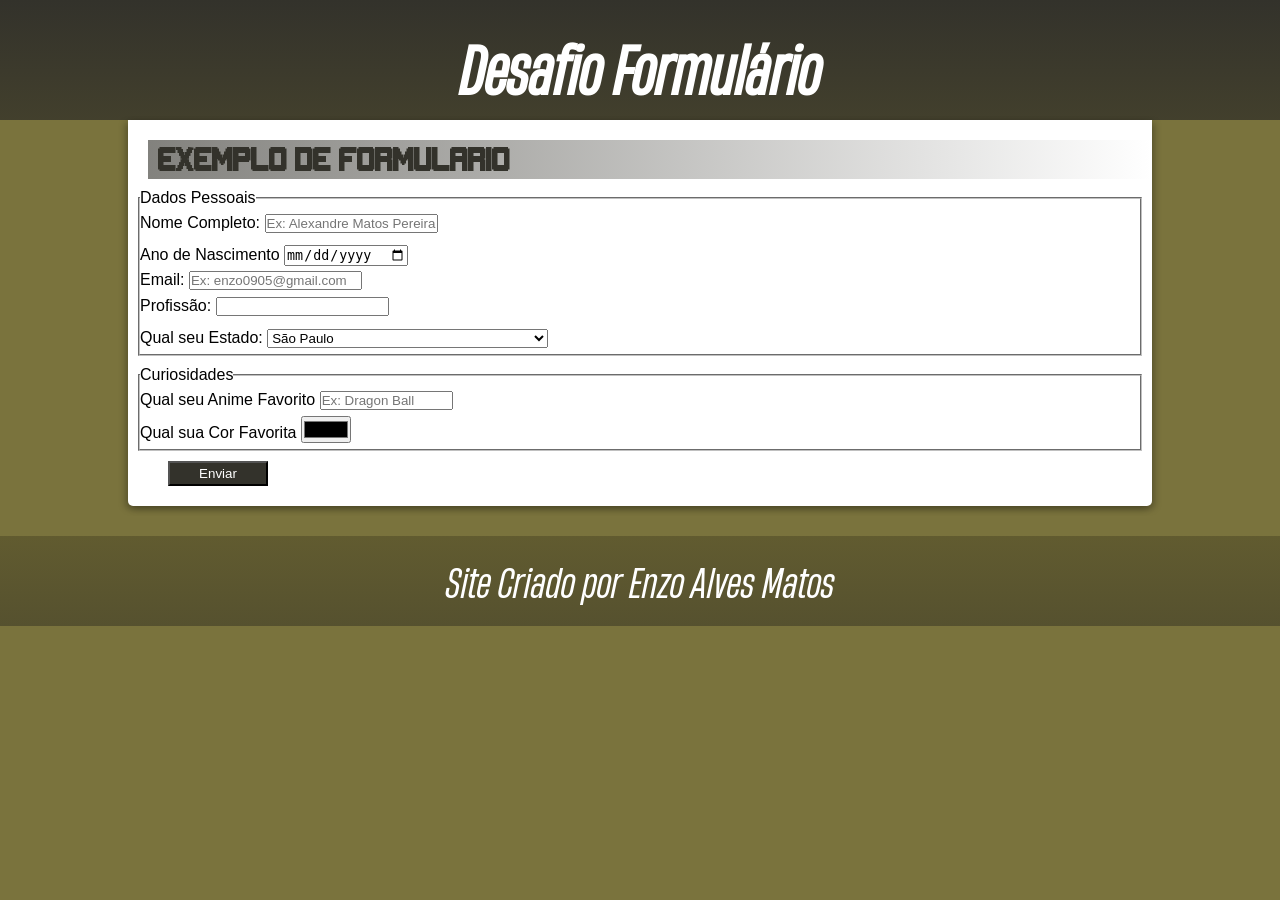
<file: desafios/desafio9/Index.html>
<!DOCTYPE html>
<html lang="pt-br">
    <head>
        <meta charset="UTF-8">
        <meta name="viewport" content="width=device-width, initial-scale=1.0">
        <title>Formulario</title>
        <link rel="stylesheet" href="estilo/Impressora.css" media="print">
        <link rel="stylesheet" href="estilo/style.css">
    </head>
    <body>
        <header>
            <h1>Desafio Formulário</h1>
        </header>
        <main class="main">
            <h1>Exemplo de Formulario</h1>
            <form method="post" autocomplete="on">
                <fieldset>
                    <legend>Dados Pessoais</legend>
                    <div>
                        <label for="nome">Nome Completo:</label>
                        <input type="text" name="nome" id="nome" required minlength="5" maxlength="100" placeholder="Ex: Alexandre Matos Pereira" autocomplete="name">
                    </div>
                    <div>
                        <label for="idade">Ano de Nascimento</label>
                        <input type="date" name="idade" id="idade" required>
                    </div>
                    <label for="email">Email:</label>
                    <input type="email" name="email" id="email"  required autocomplete="email" placeholder="Ex: enzo0905@gmail.com">
                    <div>
                        <label for="profi">Profissão:</label>
                        <input type="text" name="profi" id="profi" list="listprof" required>
                        <datalist id="listprof">
                                <option>Profesor</option>
                                <option>Médico</option>
                                <option>Programador</option>
                                <option>Recepcionista</option>
                        </datalist>
                    </div>
                    <div>
                        <label for="estado">Qual seu Estado:</label>
                        <select id="estado" name="estado" >
                            <optgroup label="Região Norte">
                                <option value="AC">Acre</option>
                                <option value="AP">Amapá</option>
                                <option value="AM">Amazonas</option>
                                <option value="PA">Pará</option>
                                <option value="RO">Rondônia</option>
                                <option value="RP">Roraima</option>
                                <option value="TO">Tocantins</option>
                            </optgroup>
                            <optgroup label="Região Nordeste">
                                <option value="AL">Alagoas</option>
                                <option value="BA">Bahia</option>
                                <option value="CE">Ceará</option>
                                <option value="MA">Maranhão</option>
                                <option value="PB">Paraíba</option>
                                <option value="PE">Pernambuco</option>
                                <option value="PI">Piauí</option>
                                <option value="RN">Rio Grande do Norte</option>
                                <option value="SE">Sergipe</option>
                            </optgroup>
                            <optgroup label="Região Centro-Oeste">
                                <option value="GO">Goiás</option>
                                <option value="MT">Mato Grosso</option>
                                <option value="MS">Mato Grosso do Sul</option>
                                <option value="DF">Distrito Fedral (Brasilia a Capital do Pais)</option>
                            </optgroup>
                            <optgroup label="Região Sudeste">
                                <option value="ES">Espírito Santo</option>
                                <option value="MG">Minas Gerais</option>
                                <option value="RJ">Rio de Janeiro</option>
                                <option value="SP" selected>São Paulo</option>
                            </optgroup>
                            <optgroup label="Região Sul">
                                <option value="PR">Paraná</option>
                                <option value="RS">Rio Grande do Sul</option>
                                <option value="SC">Santa Catarina</option>
                            </optgroup>
                        </select>
                    </div>
                </fieldset>
                <fieldset>
                        <legend>Curiosidades</legend>
                    <div>
                    
                        <label for="anime">Qual seu Anime Favorito</label>
                        <input type="text" name="anime" id="anime" minlength="6" size="15" placeholder="Ex: Dragon Ball" required>
                    </div>
                    <div>
                        <label for="cor">Qual sua Cor Favorita</label>
                        <input type="color" name="cor" id="cor" value="red" required>
                    </div>
                </fieldset>
                <button id="botao" class="botao" type="submit" >Enviar</button>
            </form>
        </main>
            <footer><p>Site Criado por <a href="https://github.com/EnzoAlvesMatos">Enzo Alves Matos</a></p></footer>
    </body>
</html>
</file>
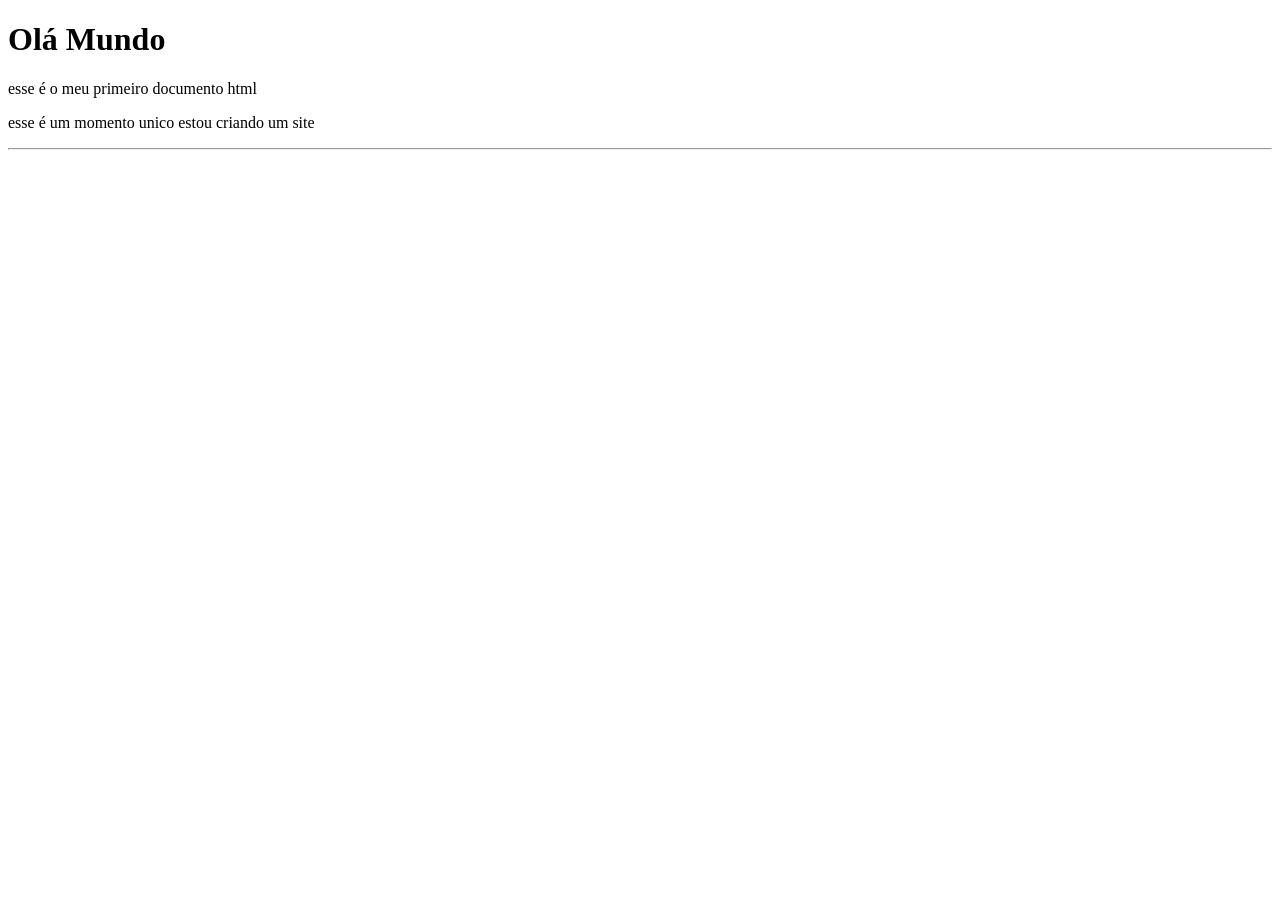
<file: exercicio/Ex1/index.html>
<!doctype html>
<html lang="pt-br">
  <head>
    <meta charset="UTF-8" />
    <meta name="viewport" content="width=device-width, initial-scale=1.0" />
    <title>meu primeiro exercicio</title>
  </head>
  <body>
    <h1>Olá Mundo</h1>
    <p>esse é o meu primeiro documento html</p>
    <p>esse é um momento unico estou criando um site</p>
    <hr />
  </body>
</html>
</file>
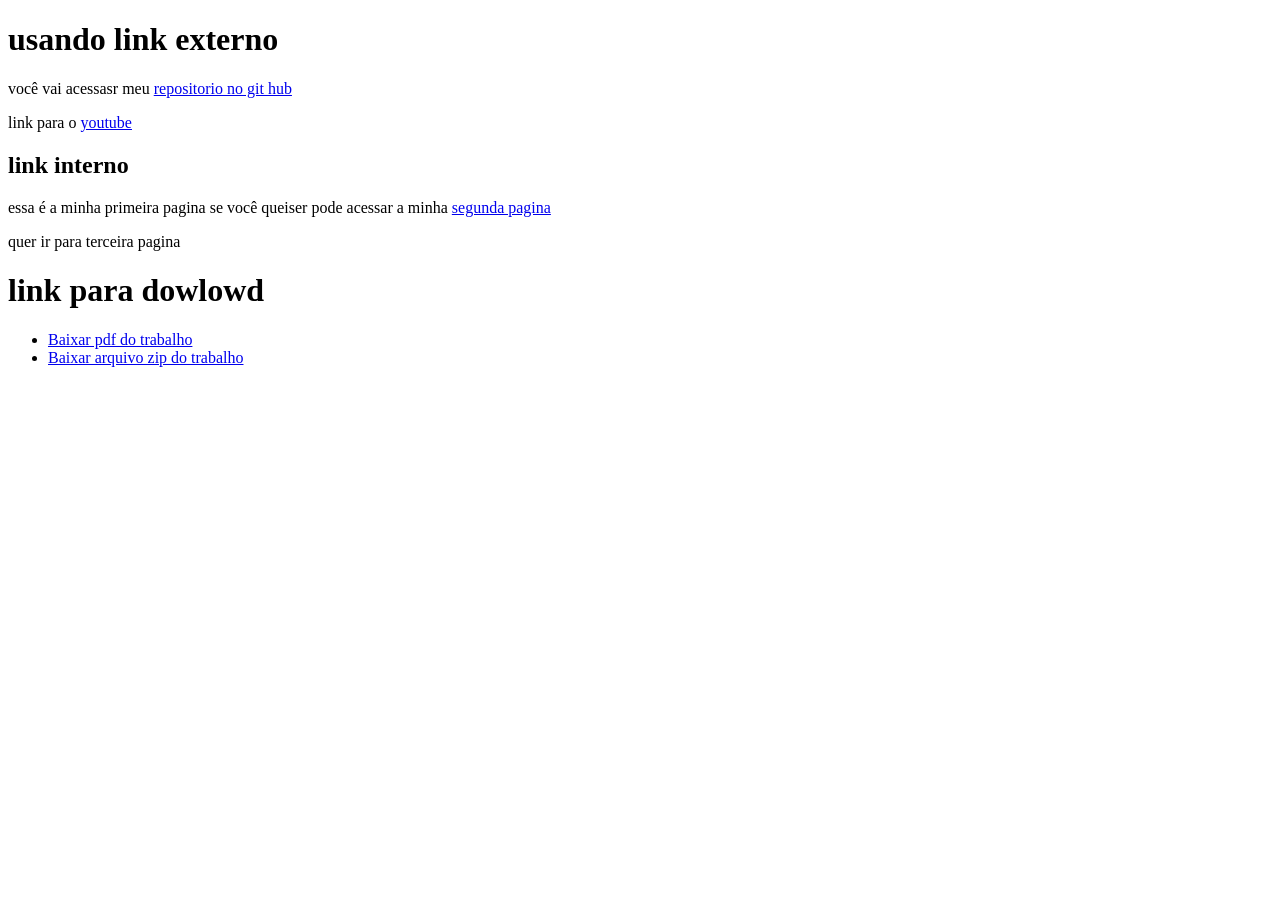
<file: exercicio/Ex10/index.html>
<!doctype html>
<html lang="pt-br">
  <head>
    <meta charset="UTF-8" />
    <meta name="viewport" content="width=device-width, initial-scale=1.0" />
    <title>Document</title>
  </head>
  <body>
    <h1>usando link externo</h1>
    <p>
      você vai acessasr meu
      <a target="_blank" rel="external" href="https://github.com/EnzoAlvesMatos"
        >repositorio no git hub</a
      >
    </p>
    <p>
      link para o
      <a target="_blank" rel="nofollow" href="https://www.youtube.com/"
        >youtube</a
      >
    </p>
    <h2>link interno</h2>
    <p>
      essa é a minha primeira pagina se você queiser pode acessar a minha
      <a target="_self" rel="next" href="segundapg.html">segunda pagina</a>
    </p>
    <p>quer ir para terceira pagina</p>
    <p><a target="_self" rel="next" href="noticia/terceirapg.html"></a></p>
    <h1>link para dowlowd</h1>
    <ul>
      <li>
        <a
          target="_blank"
          rel="externo"
          href="livro/MATERIAIS SEMICONDUTORES.pdf"
          download="MATERIAIS SEMICONDUTORES"
          type="application/pdf"
          >Baixar pdf do trabalho</a
        >
      </li>
      <li>
        <a
          href="livro/materias semicondutores.zip"
          download="materias semicondutores"
          type="application/zip"
          >Baixar arquivo zip do trabalho</a
        >
      </li>
    </ul>
  </body>
</html>
</file>
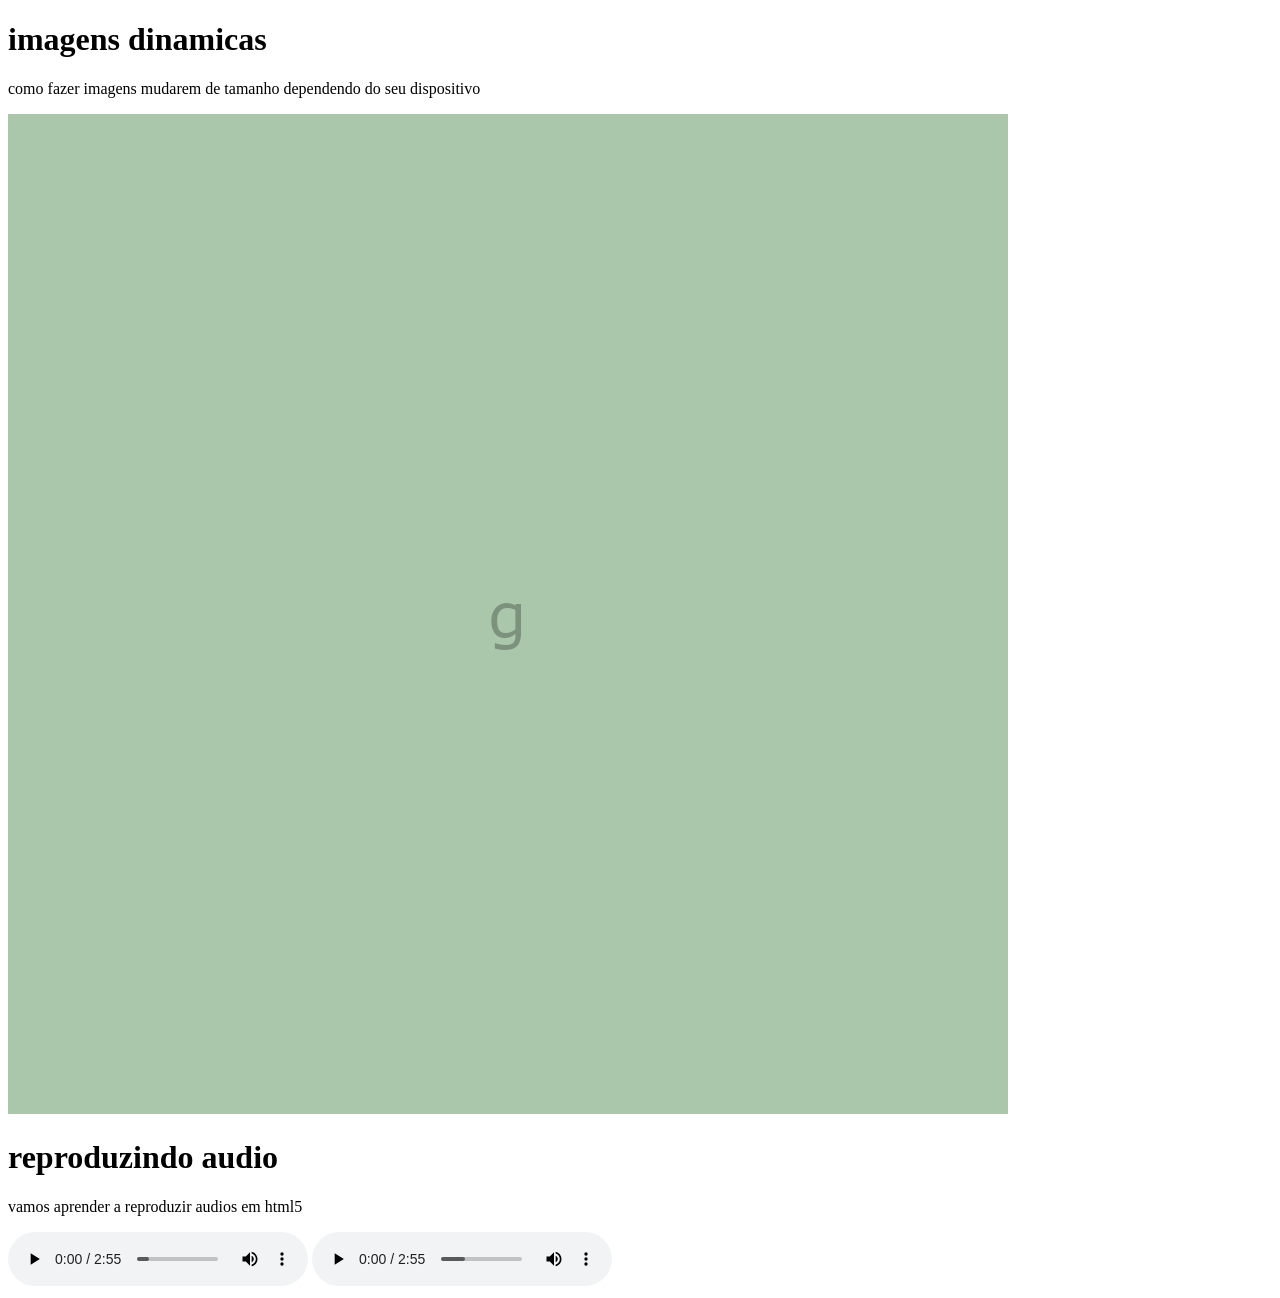
<file: exercicio/Ex11/index.html>
<!doctype html>
<html lang="pt-br">
  <head>
    <meta charset="UTF-8" />
    <meta name="viewport" content="width=device-width, initial-scale=1.0" />
    <title>Midia em html5</title>
  </head>
  <body>
    <h1>imagens dinamicas</h1>
    <p>como fazer imagens mudarem de tamanho dependendo do seu dispositivo</p>
    <picture>
      <source
        media="(max-width: 750px )"
        srcset="img/foto-p.png"
        type="image/png"
      />
      <source
        media="(max-width: 1050px )"
        srcset="img/foto-m.png"
        type="image/png"
      />
      <img src="img/foto-g.png" alt="imagem flexivel" />
    </picture>
    <h1>reproduzindo audio</h1>
    <p>vamos aprender a reproduzir audios em html5</p>
    <audio src="midia/musica.mp3" controls autopla></audio>
    <!--primeira maneira de se criar audio só que esse audio é um audio que toda vez que abre a pagina toca um som-->
    <audio preload="auto" controls>
      <source src="midia/musica.mp3" type="audio/mpeg" />
      <p>
        infelizmente o seu audio não está funcionando tente abaixar com
        <a href="midia/musica.mp3" type="audio/mpeg"></a>
      </p>
    </audio>
  </body>
</html>
</file>
<file: desafios/desafio1/estilo/style.css>
@charset "UTF-8";
*{
    margin: 0px;
    padding: 0px;
}
@font-face {
    font-family: 'Titulo';
    src: url('../fonte/HeadingNowTrial-44RegularItalic.ttf') format('truetype');
    font-weight: lighter;
}
@font-face {
    font-family: 'Fonte';
    src: url('../fonte/Gameplay.ttf') format('truetype');
}
:root{
    --Titulo: 'Titulo';
    --fonte: 'Fonte';
    --cor1: #cfbb23;
    --cor2: #a59837;
    --cor3: #fadd00;
    --cor4: #7a733d;
    --cor5: #33322b;
}
body{
    height: 100%;
    background:  var(--cor4);
    font-family: Arial, Helvetica, sans-serif;
}
header{
    width: 100%;
    height: 120px;
        background: linear-gradient(to top, var(--cor2), var(--cor5)) fixed no-repeat;

}
header > h1{
font-family: var(--Titulo);
font-size: 4em;
text-align: center;
padding-top: 20px;
color: white;
}
main{
    width: 80%;
    height: 100%;
    background-color: white;
    margin: auto;
    margin-bottom: 30px;
    padding-bottom: 20px;
    padding-top: 20px;
    box-shadow: 3px 3px 7px  rgba(0, 0, 0, 0.233),
     -3px 3px 7px rgba(0, 0, 0, 0.233);
     border-bottom-right-radius:5px ;
      border-bottom-left-radius:5px ;
}
main > h1{
    color: var(--cor5);
    background:linear-gradient(to right, #33322b9c, transparent) ;
    text-indent: 10px;
    font-family: var(--fonte);
    font-size: 1.5em;
    margin-left: 20px;
    padding-top:5px ;
    padding-bottom:5px ;
}
main > h2{
     color: var(--cor5);
     font-family: var(--Titulo);
     font-weight: bolder;
     font-size: 2em;
     margin-left: 40px;
     margin-top: 10px;

}
main p{
margin-top: 10px;
font-size: 1.2em;
max-width: 900px;
min-width: 50px;
margin-left: 40px;
line-height: 1.2;
}
ul{
  list-style-position: inside;
  list-style-type:circle ;
 margin-left: 30px;
 line-height: 1.5;
 margin-top: 10px;
 margin-bottom: 10px;
 font-size: 1.4;

 
}
ul > li > abbr{
    text-decoration: none;
}
footer{
      width: 100%;
    height: 90px;
        background: linear-gradient(to bottom, var(--cor2), var(--cor5)) fixed no-repeat;

}
footer > p{
color: white;
font-size: 2.5em;
font-family: var(--Titulo);
text-align: center;
padding-top: 15px;
}
footer > p > a{
    color: white;
    text-decoration: none;
}
footer > p > a:hover{
    color: var(--cor2);
    text-decoration: underline;
}
</file>
<file: desafios/desafio1/estilo/impressao.css>
@charset "UTF-8";

*{
    margin: 0px;
    padding: 0px;
    font-family:'Courier New', Courier, monospace ;
}
header{
    display: none;
}
footer{
    display: none;
}
main{
    background: none;
    width: 100%;
    height: 100%;

}
main p{
   line-height: 1.5;
}
main h2{
    margin-bottom: 20px;
    margin-top: 10px;
}
main h1{
    margin-top: 10px;
    margin-bottom: 10px;
}
ul > li{
    line-height: 1.5em;
}
ul{
    list-style-position: inside;
    list-style-type: circle;
}
abbr{
    text-decoration: none;
}
</file>
<file: desafios/desafio10/estilo/style.css>
@charset "UTF-8";

/*Paleta de cores
Verde: #49a09d
Roxo:  #5f2c82
*/
*{
    font-family: system-ui, -apple-system, BlinkMacSystemFont, 'Segoe UI', Roboto, Oxygen, Ubuntu, Cantarell, 'Open Sans', 'Helvetica Neue', sans-serif;
    padding: 0px;
    margin: 0px;
    box-sizing: border-box;
}
body, html{
    background-color: #5f2c82;
    height: 100vh;
    width: 100vw;
}
main{
    position: relative;
    height: 100vh;
    width: 100vw;
}
section#login{
    position: absolute;
    top: 50%;
    left: 50%;

    overflow: hidden;
    background-color: white;
    width: 250px;
    height: 515px;
    border-radius: 20px;
    box-shadow: 0px 0px 10px rgba(0, 0, 0, 0.411);
    transition: width .3s height .3s;
    transition-timing-function: ease;
     transform: translate(-50%, -50%);
}
section#login > div#imagem{
    display: block;
    background: #5f2c82 url(../img/Computador.jpg) no-repeat;
    background-size: cover;
    background-position: center bottom;
    height: 200px;
}

section#login > div#formulario{
    display: block;
    padding: 10px;
}
div#formulario > h1{
 text-align: center;
 margin-bottom: 10px;
}
div#formulario > p{
    font-size: 0.8em;
}
form > div.campo{
    background-color: #5f2c82;
    width: 100%;
    border: 2px solid #5f2c82;
    display: block;
    height: 40px;
    border-radius: 8px;
    margin: 5px 0px;
}
div.campo > label{
display: none;
}

div.campo > i{
    color: white;
    font-size: 2em;
    width: 40px;
    padding: 5px;
}
div.campo > input{
       background-color: #5cc7c3;
       font-size: 1em;
       width: calc(100% - 44.5px);
       height: 100%;
       border: 0px;
       border-radius: 8px;
       padding: 4px;
     transform: translateY(-13px);
}
div > input:focus-within{
    background-color: white;
}

form > input[type=submit]{
    display: block;
    font-size: 1em;
    width: 100%;
    height: 40px;
    background-color: #49a09d;
    color: white;
    border: none;
    border-radius: 5px;
    cursor: pointer;
}
form > input[type=submit]:hover{
    background-color: #2c5a58;
}
form > a.botao{
    display: block;
    text-align: center;
    font-size: 1em;
    width: 100%;
    height: 40px;
    padding-top: 5px;
    margin-top: 5px;
   background-color: white;
   color: #407775;
   border: 1px solid #407775 ;
   border-radius: 5px;
   text-decoration: none;
}
form > a.botao:hover{
    background-color: #70fffa;   
}
form > a.botao > i{
    font-size: 0.8em;
}
</file>
<file: desafios/desafio10/estilo/media-query.css>
@charset "UTF-8";

@media screen and (min-width: 768px) and (max-width: 992px) {
    body{
        background-image: linear-gradient(to top, #49a09d, #5f2c82);
    }
    section#login{
        width: 80vw;
        height: 290px;
    }
    section#login > div#imagem{
        float: left;
        width: 30%;
        height: 100%;
    }
    section#login > div#formulario {
        float: right;
        width: 70%;
    }
  
}
  @media screen and (min-width: 992px) {
        body{
        background: linear-gradient(to top, #49a09d, #5f2c82);
    }
       section#login{
        width: 950px;
        height: 350px;
       } 
       section#login > div#imagem{
        float: right;
        width: 50%;
        height: 100%;
       }
       section#login > div#formulario{
        float: left;
        width: 50%;
       }
       div#formulario > h1{
 font-size: 2em;
}
       div#formulario > p{
    font-size: 1.2em;
}
    }
</file>
<file: desafios/desafio11/estilo/style.css>
@charset "UTF-8";
 *{
    padding: 0px;
    margin: 0px;
    box-sizing: border-box;
 }
 @font-face {
    font-family: 'texto';
    src: url(../fonte/HeadingNowTrial-44RegularItalic.ttf) format('truetype');
 }
 :root{
  --texto: 'texto';
  --cor1: #627924;
  --cor2: #1D2618;
 }
 body, html{
  background: linear-gradient(to top, var(--cor2), var(--cor1)) no-repeat fixed;
  width: 100vw;
  height: 100vh;
 }
 main{
    position: relative;
    height: 100vh;
    width: 100vw;
 }
 section#login{
    font-family: Arial, Helvetica, sans-serif;
    position: absolute;
    background-color: white;
    overflow: hidden;
    width: 350px;
    height: 500px;
    top: 50%;
    left: 50%;
    border-radius: 8px;
    transform: translate(-50%, -50%);
    transition: width .3s height .3s;
    transition-timing-function: ease;
 }
 section#login > div#imagem{
    background: url('../img/sala-Gamer.jpg') no-repeat fixed;
    background-size: cover;
    height: 150px;
    border-top-left-radius: 8px;
    border-top-right-radius: 8px;
 }
 section#login > div#formulario{
    padding: 10px ;
 }
 div.campo{
    display: block;
      background-color: var(--cor1);
      width: 100%;
      height: 30px;
      margin: 5px 0px;
      border: 2px solid var(--cor2);
 }
 div.campo > i{
    color: var(--cor2);
    width: 30px;
 }
   div.campo > label{
    display: none;
   }
 div.campo > input{
    background-color: var(--cor2);
    width: calc(100% - 35px);
    height: 90%;
    transform: translateY(-6px);
    border: 0px;
    border-radius: 2px;
    margin: 5px 0px;
   padding: 0px 5px;
 }
 div > input:focus-within{
    background-color: white;
 }
 div#formulario > p{
    margin: 10px 0px;
 }
 form > input[type=submit]{
    background-color: var(--cor1) ;
    width: 100%;
    height: 40px;
    color: white;
    font-size: 1.3em;
    margin: 5px 0px;
 }
  form > input[type=submit]:hover{
    background-color: var(--cor2);
  }
 form > a{
    display: block;
        background-color: var(--cor1) ;
    width: 100%;
    height: 40px;
    color: white;
    font-size: 1.3em;
    text-decoration: none;
    text-align: center;
    padding-top: 8px;
 }
 form > a:hover{
    background-color: var(--cor2);
 }
</file>
<file: desafios/desafio11/estilo/media-query.css>
@charset "UTF-8";

@media screen and (min-width: 768px) {
    section#login{
        width: 80vw;
        height: 290px;
    }
    section#login > div#imagem{
        float: left;
        width: 50%;
        height: 100%;
        border-top-right-radius: 0px;
        border-bottom-left-radius: 8px;
    }
    section#login > div#formulario{
        float: left;
        width: 50%;
    }
    form > a{
        height: 25px;
        font-size: 1em;
        padding-top:5px;
    }
    form > input[type=submit]{
        height: 25px;
        font-size: 1em;
    }
}
@media screen and (min-width: 992px) {
        section#login{
        width: 900px;
        height: 450px;
    }
    section#login > div#imagem{
        float: right;
        width: 50%;
        height: 100%;
        border-top-left-radius: 0px;
        border-bottom-right-radius: 8px;
        border-bottom-left-radius: 0px;
    }
    section#login > div#formulario{
        float: right;
        width: 50%;
}
form > a{
        height: 40px;
        font-size: 1.3em;
}
form > input[type=submit]{
     height: 40px;
     font-size: 1.3em;
}
}
</file>
<file: desafios/desafio2/style.css>
*{
    margin: 0px;
    padding: 0px;
}
@font-face {
    font-family: 'FontGame';
    src: url('fonte/Gameplay.ttf') format('truetype');
    font-weight: lighter;
}
@font-face {
    font-family: 'FontPrincipal';
    src: url('fonte/HeadingNowTrial-44RegularItalic.ttf') format('truetype');
    font-weight: lighter;
}
:root{
    --tituloSecundario: 'FontGame';
    --tituloPrincipal: 'FontPrincipal';
    --texto: Arial, Helvetica, sans-serif;
    --cor0: #2b1f33;
    --cor1: #000aa3;
    --cor2: #2b00a3;
    --cor3: #6100a3;
    --cor4: #003da3;
    --cor5: #9600a3;
    --cor6: #9500a348;
}
body{
background-color: #6200a393;
font-family: var(--texto);
}
header{
    width: 100%;
    height: 150px;
    background-image: linear-gradient(to bottom, var(--cor0), var(--cor3));
}
header > h1{
   padding: 10px;
   font-family: var(--tituloPrincipal); 
   color: white;
   text-align: center;
   font-size: 4em;
   
}
header > nav{
 display: block;
 margin-top: 40px;
 margin-left: 10px;
 margin-right: 10px;
 
}
header > nav > a{
    padding: 2px;
    padding-left: 30px;
    padding-right: 30px;
    text-decoration: none;
    font-size: 1.5em;
    font-weight: bolder;
    font-family: var(--tituloPrincipal);
    color: rgb(171, 129, 187);
}
header > nav > a:hover{
    background-color:rgb(171, 129, 187);
    border-radius: 3px;
    color: var(--cor0);
}
main{
    border-radius: 3px;
     display: block;
    padding-left: 20px;
    padding-right: 20px;
    padding-bottom: 20px;
    padding-top: 20px;
    width: 80%;
    height: 100%;
    background-color: rgb(255, 255, 255);
    margin: auto;
    box-shadow: -5px 5px 5px rgba(0, 0, 0, 0.363), 5px 5px 5px rgba(0, 0, 0, 0.363);
    
    
}
main > h1{
font-family: var(--tituloSecundario);
color: var(--cor3);
text-align: center;
font-family: 2em;

}
main  h2{
  text-indent: 10px;
  font-family: var(--tituloSecundario);
  color:  #6a0274;  
  background-image: linear-gradient(to right,  #6200a3ab, transparent);
  margin-bottom: 20px;
  margin-top: 20px;
  padding-bottom: 3px;
  padding-top: 3px;
}
main  p{
    font-size: 1.2em;
    line-height: 1.7em;
    max-width: 1000px;
    min-width: 100px;
   
}
.div-img > picture > img{
border: 1px solid black;
}


ul {
    line-height: 1.5em;
    padding-left: 10px;
    list-style-type: '\1F47E\00A0\00A0';
    list-style-position: inside;
}

strong {
    color: var(--cor3);
}


abbr{
    text-decoration: none;
    color: var(--cor5);
    font-weight: bold;
}
abbr:hover{
    text-decoration: underline;
    color: white;
    background-color: var(--cor5);
}
table{
    border-collapse: collapse;
    border: 2px solid black;
    margin: auto;
    margin-top: 20px;
    margin-bottom: 20px;
    
   
}
caption{
    border-top: 2px solid black;
     border-right: 2px solid black;
      border-left: 2px solid black;
      padding: 10px 50px;
      font-weight: bold;
       background-color: #6a0274;
       color: white;
       font-size: 2em;
}

thead{
    color: white;
    font-size: 1.3em;
      background-color: #6a0274;
}
thead{
    position: sticky;
    top: -1px;

}

tbody > tr:nth-child(even){
        background-color: #6b027463;
}

tbody{
    color: black;
    text-align: left;

}
td{
    padding-left: 10px;
}
th, td{
border: 2px solid black;
width: 200px;
height: 50px;
}
div.tab2{
    overflow-x: scroll;
}
footer{
    background-color: var(--cor0);
    margin-top: 50px;
    height: 100px;
    width: 100%;
}
footer > p{
   font-family: var(--tituloPrincipal); 
   color: white;
   text-align: center;
   font-size: 2em; 
   padding-top: 30px;
}
footer > p > a{
    font-family: var(--tituloPrincipal);
    color: white;
    text-decoration: none;
}
footer > p > a:hover{
    text-decoration: underline;
    color: rgb(171, 129, 187);
}
footer > p > a:visited{
     color: var(--cor2);
}
</file>
<file: desafios/desafio3/style.css>
*{
    margin: 0px;
    padding: 0px;
}
@font-face {
    font-family: 'FontGame';
    src: url('fonte/Gameplay.ttf') format('truetype');
    font-weight: lighter;
}
@font-face {
    font-family: 'FontPrincipal';
    src: url('fonte/HeadingNowTrial-44RegularItalic.ttf') format('truetype');
    font-weight: lighter;
}
:root{
    --tituloSecundario: 'FontGame';
    --tituloPrincipal: 'FontPrincipal';
    --texto: Arial, Helvetica, sans-serif;
    --cor0: #2b1f33;
    --cor1: #000aa3;
    --cor2: #2b00a3;
    --cor3: #6100a3;
    --cor4: #003da3;
    --cor5: #9600a3;
    --cor6: #9500a348;
}
body{
background-color: #6200a393;
font-family: var(--texto);
}
header{
    width: 100%;
    height: 200px;
    background-image: linear-gradient(to bottom, var(--cor0), var(--cor3));
}
header > h1{
   padding: 10px;
   font-family: var(--tituloPrincipal); 
   color: white;
   text-align: center;
   font-size: 4em;
   
}
header > nav{
 display: block;
 margin-top: 40px;
 margin-left: 10px;
 margin-right: 10px;
 
}
header > nav > a{
    padding: 2px;
    padding-left: 30px;
    padding-right: 30px;
    text-decoration: none;
    font-size: 1.5em;
    font-weight: bolder;
    font-family: var(--tituloPrincipal);
    color: rgb(171, 129, 187);
}
header > nav > a:hover{
    background-color:rgb(171, 129, 187);
    border-radius: 3px;
    color: var(--cor0);
}
main{
     display: block;
    padding-left: 20px;
    padding-right: 20px;
    padding-bottom: 20px;
    padding-top: 20px;
    width: 80%;
    height: 100%;
    background-color: rgb(255, 255, 255);
    margin: auto;
    box-shadow: -5px 5px 5px rgba(0, 0, 0, 0.363), 5px 5px 5px rgba(0, 0, 0, 0.363);
    
    
}
main > h1{
font-family: var(--tituloSecundario);
color: var(--cor3);
text-align: center;
font-family: 2em;

}
main > h2{
  text-indent: 10px;
  font-family: var(--tituloSecundario);
  color:  #6a0274;  
  background-image: linear-gradient(to right,  #6200a3ab, transparent);
  margin-bottom: 20px;
  margin-top: 20px;
  padding-bottom: 3px;
  padding-top: 3px;
}
main > p{
    line-height: 1.7em;
    text-indent: 30px;
    max-width: 1000px;
    min-width: 100px;
   
}



.perfil {
    margin: auto;
    border-radius: 50%;
    width: 210px;
    background-color: var(--cor5);
    padding: 5px;
}

ul {
    line-height: 1.5em;
    padding-left: 10px;
    list-style-type: '\1F47E\00A0\00A0';
    list-style-position: inside;
}

strong {
    color: var(--cor3);
}

.icon {
    min-width: 300;
    position: relative;
    display: inline-flex;
    width: 40px;
    border-radius: 50%;

}

.redes-sociais {

    padding-left: 10px;
    list-style-type: '\00A0\00A0';
    list-style-position: inside;
    columns: 4;

}
.perfil-img{
    display: block;
    width: 200px;
    margin: auto;


}
.redes-sociais-link{
    min-width: 200;
    text-indent: 10px;
    position: sticky;
    display: block;
    color: var(--cor3);
    text-decoration: none;
    font-size: 1.5em;
    font-weight: bold;
}
.redes-sociais-link:hover {

    color: var(--cor0);
}

.redes-sociais-link:visited {
    color: var(--cor2);
}
abbr{
    text-decoration: none;
    color: var(--cor5);
    font-weight: bold;
}
abbr:hover{
    text-decoration: underline;
    color: white;
    background-color: var(--cor5);
}


footer{
    background-color: var(--cor0);
    margin-top: 50px;
    height: 100px;
    width: 100%;
}
footer > p{
   font-family: var(--tituloPrincipal); 
   color: white;
   text-align: center;
   font-size: 2em; 
   padding-top: 30px;
}
footer > p > a{
    font-family: var(--tituloPrincipal);
    color: white;
    text-decoration: none;
}
footer > p > a:hover{
    text-decoration: underline;
    color: rgb(171, 129, 187);
}
footer > p > a:visited{
     color: var(--cor2);
}
</file>
<file: desafios/desafio4/style.css>
@charset "UTF-8";
*{
    margin: 0px;
    padding: 0px;
}
@font-face {
    font-family: 'Titulo';
    src: url('fonte/HeadingNowTrial-44RegularItalic.ttf') format('truetype');
    font-weight: lighter;
}
@font-face {
    font-family: 'Fonte';
    src: url('fonte/Gameplay.ttf') format('truetype');
}
:root{
    --Titulo: 'Titulo';
    --fonte: 'Fonte';
    --cor1: #2460cb;
    --cor2: #4e6794;
    --cor3: #4374cb;
    --cor4: #163c7f;
    --cor5: #296eea;
}
body{
    height: 100%;
    background:  var(--cor2);
    font-family: Arial, Helvetica, sans-serif;
}
header{
    width: 100%;
    height: 100px;
        background: linear-gradient(to top, var(--cor2),var(--cor3), var(--cor4)) fixed no-repeat;

}
header > h1{
font-family: var(--Titulo);
font-size: 4em;
text-align: center;
padding-top: 7px;
color: white;
}
main{
    width: 80%;
    height: 100%;
    background-color: #0f0f0fc2;
    margin: auto;
    margin-bottom: 30px;
    padding-bottom: 20px;
    padding-top: 20px;
    box-shadow: 3px 3px 7px  rgba(0, 0, 0, 0.39),
     -3px 3px 7px rgba(0, 0, 0, 0.233);
     border-bottom-right-radius:5px ;
      border-bottom-left-radius:5px ;

}
main  h1{
    color: var(--cor3);
    background:linear-gradient(to right, #2461cb85, transparent) ;
    text-indent: 10px;
    font-family: var(--fonte);
    font-size: 1.5em;
    margin-left: 20px;
    padding-top:5px ;
    padding-bottom:5px ;
}
main  h2{
     color: var(--cor5);
     font-family: var(--Titulo);
     font-weight: bolder;
     font-size: 2em;
     margin-left: 40px;
     margin-top: 10px;

}
.frame > iframe{
    display: block;
border: 2px solid white;
margin: auto;
}
main > a{
   text-align: center;
}
main > a > img{
    display: block;
    margin: auto;
}
h2{
    font-family: Arial, Helvetica, sans-serif;
    color: white;
    padding: 10px;
    font-size: 2em;
}

.img1{
    margin-right: -2px;
    width: 300px;
     height: 200px;
   
}
.img2{
    margin-left: -2px;
     border-left: 2px solid white;
       width: 300px;
     height: 200px;
     
   
}
.img3{
    margin-right: -2px;
     width: 300px;
      margin-top: -5px;
     height: 200px;
     border-top: 2px solid white;
}
.img4{
    margin-top: -5px;
    border-left: 2px solid white;
    border-top: 2px solid white;
    margin-left: -2px;
      width: 300px;
     height: 200px;
   
}
.img5{
    margin: -4px;
  border-top: 2px solid white;
  width: 603px;
  
}
.centro-main{
    display: block;
    margin: auto;
}

a {

    color: white;
    font-family: Arial, Helvetica, sans-serif;
    text-decoration: none;
    font-size: 1.5;
}
a.link:hover{
    text-decoration: underline;
}
.borda{
    border: 2px solid white;
    width: 602.5px;
    margin-left: 30px;
    height: 401px;
    margin: auto;
}
footer{
      width: 100%;
    height: 90px;
        background: linear-gradient(to bottom, var(--cor2),var(--cor3), var(--cor4)) fixed no-repeat;
        font-family: var(--Titulo);

}
footer > p{
color: white;
font-size: 2.5em;
font-family: var(--Titulo);
text-align: center;
padding-top: 15px;
}
footer > p > a{
    color: white;
    text-decoration: none;
    font-family: var(--Titulo);

}
footer > p > a:hover{
    color: var(--cor2);
    text-decoration: underline;
}
</file>
<file: desafios/desafio5/style.css>
@charset "UTF=8";

* {
    margin: 0;
    padding: 0;
}

body {
    width: 100vw;
     height: 70vh;
    background-image: url("img/espaco.jpg");
    background-position: center center;
    background-size: cover;
    background-attachment: fixed;

}

img {

    text-align: center;
    display: block;
    margin: auto;
    margin-top: 10%;



}
</file>
<file: desafios/desafio6/estilo/style.css>
@charset "UTF-8";
@import url('https://fonts.googleapis.com/css2?family=Bebas+Neue&family=Passion+One:wght@400;700;900&family=Patua+One&display=swap');
.patua-one-regular {
  font-family: "Patua One", serif;
  font-weight: 400;
  font-style: normal;
}
;
.sriracha-regular {
  font-family: "Sriracha", cursive;
  font-weight: 400;
  font-style: normal;
}
:root{
   --fonte-texto:"Sriracha", cursive;
}



*{
   margin: 0;
   padding: 0;
}
html, body{
   min-height: 100vh;
}
header{
   
   width: 100%;
   height: 100px;
   background-color: black;
}
header h1{
   color: white;
   text-align: center;
   padding-top: 20px;
   font-family: "Patua One", serif ;
}
header p{
   color: white;
   text-align: center;
    font-family: "Patua One", serif ;
    font-size: 0.8em;
       display: block;  
}
main p{
  text-align: left; 
  width: 45%;
  line-height: 2em;
  font-family: "Patua One", serif ;
  margin-left: 30px;
  margin-top: 60px;
  margin-right: 50px;
  font-size: 1.5em;
   min-width: 305px;
 max-width: 800px;
 padding-bottom: 10px;
}
.aside1{
   background-attachment: fixed;
    background-image: url('../pacote-d012/imagens/background003.jpg');
 background-size: cover;
 background-position: right;
 padding-bottom: 10vh;
 padding-top: 10vh;


}
.p1{
 min-height: 300px;
    background-color: rgba(0, 0, 0, 0.432) ;
   color: white; 
   font-family: var(--fonte-texto);
   
}
.aside2{
    background-image: url('../pacote-d012/imagens/background002.jpg');
    background-attachment: fixed;
 background-size: cover;
 background-position: right;
 padding-bottom: 10vh;
 padding-top: 10vh;
}
 .p2{
   background-color: rgba(0, 0, 0, 0.432) ;
   color: white;
   height: 320px;
   padding-bottom: 30px;
   font-family: var(--fonte-texto);
   

   
}
footer{
   width: 100%;
   height: 100px;
   background-color: black;
   color: white;
   position: relative;
}
footer p{
   color: white;
   text-align: center;
    font-family: "Patua One", serif ;
    font-size: 1em;
    position: absolute;
    left: 50%;
    top: 50%;
    transform: translate(-50%, -50%);
}
footer a{
   color: white;
   text-decoration: none;
}
footer a:hover{
   color: gray;
   text-decoration: underline;
}
footer a:visited{
   color: rgb(0, 230, 0);
}
header a:active{
   color: red;
}
header a{
   color: white;
   text-decoration: none;
}
header a:hover{
   color: gray;
   text-decoration: underline;
}
header a:visited{
   color: rgb(0, 230, 0);
}
header a:active{
   color: red;
}
</file>
<file: desafios/desafio6/estilo/impressao.css>
@charset "UTF-8";
*{
    margin: 0px;
    padding: 0px;
    background: none;
    color: black;
}
body{
    margin: 0px;
    padding: 0px;
    font-family: 'Courier New', Courier, monospace;
    font-size: 1.3;
    line-height: 1.5;
    color: black;
}

header{
    background: none;
    margin:0px ;
    padding: 0px;
    
}
header > p{
    display: none;
}
header h1{
    display: block;
    margin-left: 0px;
    margin: 0px;
    padding: 0px;
    width: 100%;
    height: 100%;
    font-size: 3em;
}
footer{
    display: none;
}

article{
    width: 100%;
    height: 100%;
    padding: 10px;
    margin-bottom: 60px;
}

main p{
    font-family: 'Courier New', Courier, monospace;
    margin-top: 0px;

    width: 100%;
        color: black;
}
.p2{
    background:none ;
    font-family: 'Courier New', Courier, monospace;
    color: black;
        width: 100%;
    height: 100%;
    padding: 0px;
}
.p1{
    background: none;
    font-family: 'Courier New', Courier, monospace;
    color: black;
    width: 100%;
    height: 100%;
    padding: 0px;

}
.aside1{
 background: none;
      font-weight: bold;
    color: black;
    padding: 0px;
    margin: 0px;
  

}
.aside2{
      font-weight: bold;
    color: black;
        padding: 0px;
    margin: 0px;
        background: none;

}
main{
   font-family: 'Courier New', Courier, monospace;
   font-weight: normal;
}
main p{
    width: 100%;
    color: black;
    font-weight: bold;
    font-size: 1.5;
    margin-bottom: 60px;

}
</file>
<file: desafios/desafio7/estilo/style.css>
@charset "UTF-8";
@import url('https://fonts.googleapis.com/css2?family=Bebas+Neue&family=Patua+One&display=swap');
@font-face {
    font-family: 'android';
    src: url('../fontes/idroid.otf') format('opentype');
    font-weight: normal;
}

:root{
    --cor0:#ebe5c5;
    --cor1:#83e1ad;
    --cor2:#3ddc84;
    --cor3:#2fa866;
    --cor4:#1a5c37;
    --cor5:#063d1e;

    --fonte-padrao:arial, verdana, helvetica, sans-serif;
    --fonte-destaque:  "Bebas Neue", Courier;
    --fonte-android: 'android', Courier ;

}
*{
    margin: 0px;
    padding: 0px;
}

body{
    background-color: var(--cor0);
    font-family: var(--fonte-padrao);
    
}
a.external::after{
    content:'\00A0\1F517' ;
}
header{
    background-image: linear-gradient(to bottom, var(--cor3), var(--cor5));
    min-height: 150px;
    text-align: center;
    padding-top: 40px;
}
header > h1{
    color:white;
    font-family: var(--fonte-destaque);
    font-weight: normal;
    margin-bottom: 20px;
    font-size: 3em;
    text-shadow: 2px 2px 0px rgba(0, 0, 0, 0.466);
}
header > p{
    color: white;
    font-family: var(--fonte-padrao);
    font-size: 1.2em;
    max-width: 600px;
    margin: auto;
    padding-bottom: 50px;
    padding-left: 10px;
    padding-right: 10px;
    text-shadow: 2px 2px 0px rgba(0, 0, 0, 0.466);

}
nav{
    background-color: var(--cor5);
    padding: 10px;
    text-shadow: 0px 7px 7px rgba(0, 0, 0, 0.315);
}
nav > a{
    color: var(--cor1);
    text-decoration: none;
    padding: 10px;
    font-weight: bold;
}
nav > a:hover{
    background-color: var(--cor3);
    color: var(--cor5);
    border-radius: 5px;
    transition-duration: 0.5s;
}
main{
    background-color: white;
    min-width: 300px;
    max-width: 1000px;
    margin: auto;
    padding: 20px;
    box-shadow: 0px 0px 10px rgba(0, 0, 0, 0.267);
    margin-bottom: 30px;
    border-bottom-left-radius: 10px;
    border-bottom-right-radius: 10px
}
main h1{
    color: var(--cor5);
    font-family: var(--fonte-android);
    font-weight: normal;
    font-size: 1.8em;
}
main h2{
    font-family: var(--fonte-android);
    color: var(--cor4);
    font-size: 1.3em;
    font-weight: normal;
    background-image: linear-gradient(to right, var(--cor1), transparent) ;
    text-indent: 8px;
}
main img{
    width: 100%;
}
main img.pequena{
    max-width: 350px;
    display: block;
    margin: auto;
}
main p{
    margin: 15px 0px;
    text-align: justify;
    text-indent: 30px;
    font-size: 1em;
    line-height: 2em;
}
main strong{
    color: var(--cor4);
    font-weight: bold;

}
main a{
    text-decoration: none;
    font-weight: bold;
    color: var(--cor5);
    background-color: var(--cor1);
    padding: 2px 6px;
}
div.video{
    background-color: var(--cor5);
    margin: 0px -20px 30px -20px;
    padding: 20px;
    padding-bottom: 50%;
    position: relative;
}
div.video > iframe{
     position: absolute;
     top: 5%;
     left: 5%;
     width: 90%;
     height: 90%;
}
main a:hover{
    text-decoration: underline;
    color: var(--cor4);
}
aside{
    background-color: var(--cor1);
    padding: 10px;
    border-radius: 10px;
    box-shadow: 3px 3px 8px rgba(0, 0, 0, 0.384);

}
aside > h3{
    background-color: var(--cor4);
    color: white;
    padding: 10px;
    margin: -10px -10px 0px -10px;
    border-radius: 10px 10px 0px 10px;
}
aside > ul{
    list-style-type: '\1F5F8\00A0\00A0';
    list-style-position: inside;
    columns: 2;
}
footer{
    background-color: var(--cor5);
    color: white;
    text-align: center;
    font-size: 0.8em;
    padding: 5px;

}
footer a{
color: white;
font-weight: bolder;
text-decoration: none;
}
footer a:hover{
    text-decoration: underline;
    color: var(--cor1);
}
</file>
<file: desafios/desafio7/estilo/impressao.css>
@charset "UTF-8";

body{
    font-family: 'Courier New', Courier, monospace;
    font-size: 1.3em;
    line-height: 1.5;
}
header{
    display: none;
}
 nav{
    display: none;
}
footer{
    display: none;
}
main{
   width: 100%;
   box-shadow: none; 
}
.video{
    display: none;
}
main > article > h1{
    color: black;
}
main > article > h2{
    color: black;
}
aside{
    box-shadow: none;

}
abbr{
    text-decoration: none;
}
main strong{
    color: black;
}
main a{
    text-decoration: none;
    color: black;
}
a.external::after{
    display: none;
}
</file>
<file: desafios/desafio8/estilo/style.css>
@charset "UTF-8";
*{
    margin: 0px;
    padding: 0px;
    font-family: Arial, Helvetica, sans-serif;
}
html,body{
    height: 100vh;
    width: 100vw;
    background-color: black;
}
body{
    background: url(../imagens/fundo-madeira.png) no-repeat center center;
    background-size: cover;
    background-attachment: fixed;

}
main{
    position: relative;
    height: 100vh;
}
section#telefone{
    position: absolute;
    top: 50%;
    left: 50%;
    transform: translate(-50%, -50%);
    height: 554px;
    width: 275px;
    background: url("../imagens/frame-iphone2.png") no-repeat;
}
iframe#tela{
    position: relative;
    top: 71px;
    left: 20px;
    width: 235px;
    height: 415px;
}
section#redes-sociais img{
    width: 50px;
    margin: 10px;
    border-radius: 50%;
    box-shadow: 2px 2px 5px rgba(0, 0, 0, 0.400);
    box-sizing: border-box;
}
section#redes-sociais{
    text-align: right;
}
section#redes-sociais img:hover{
    border: 2px solid white;
    transform: translate(-3px, -3px);
    box-shadow: 5px 5px 10px rgba(0, 0, 0, 0.400) ;
    transition: transform .3s, border .4s;
    
}
</file>
<file: desafios/desafio9/estilo/Impressora.css>
@charset "UTF-8";
*{
    margin: 10px;
    padding: 10px;
}
body, html{
    width: 100%;
    font-family: 'Courier New', Courier, monospace;
    font-size: 1.3em;
    line-height: 1.5;
    
}
header{
display: none;
}

footer{
    display: none;
}
main > form > fieldset{
    border: none;
    width: 100%;
    box-shadow: none;
}
main > form > fieldset > div{
    border: none;
}
main.main{
         display: block;
    width: 100%;
    height: 100%;
    box-shadow: none;
    margin-left: auto;
}
main.main > h1{
    font-family: 'Courier New', Courier, monospace;
    font-weight: bold;
    margin-left: auto;
}
main > form > button#botao{
   display: none;
}
</file>
<file: desafios/desafio9/estilo/style.css>
@charset "UTF-8";
*{
    margin: 0px;
    padding: 0px;
}
@font-face {
    font-family: 'Titulo';
    src: url('../fonte/HeadingNowTrial-44RegularItalic.ttf') format('truetype');
    font-weight: lighter;
}
@font-face {
    font-family: 'Fonte';
    src: url('../fonte/Gameplay.ttf') format('truetype');
}
:root{
    --Titulo: 'Titulo';
    --fonte: 'Fonte';
    --cor1: #cfbb23;
    --cor2: #a59837;
    --cor3: #fadd00;
    --cor4: #7a733d;
    --cor5: #33322b;
}
body{
    height: 100%;
    background:  var(--cor4);
    font-family: Arial, Helvetica, sans-serif;
}
header{
    width: 100%;
    height: 120px;
        background: linear-gradient(to top, var(--cor2), var(--cor5)) fixed no-repeat;

}
header > h1{
font-family: var(--Titulo);
font-size: 4em;
text-align: center;
padding-top: 20px;
color: white;
}
main{
    width: 80%;
    height: 100%;
    background-color: white;
    margin: auto;
    margin-bottom: 30px;
    padding-bottom: 20px;
    padding-top: 20px;
    box-shadow: 3px 3px 7px  rgba(0, 0, 0, 0.233),
     -3px 3px 7px rgba(0, 0, 0, 0.233);
     border-bottom-right-radius:5px ;
      border-bottom-left-radius:5px ;
}
main > h1{
    color: var(--cor5);
    background:linear-gradient(to right, #33322b9c, transparent) ;
    text-indent: 10px;
    font-family: var(--fonte);
    font-size: 1.5em;
    margin-left: 20px;
    padding-top:5px ;
    padding-bottom:5px ;
}
main > h2{
     color: var(--cor5);
     font-family: var(--Titulo);
     font-weight: bolder;
     font-size: 2em;
     margin-left: 40px;
     margin-top: 10px;

}
main p{
margin-top: 10px;
font-size: 1.2em;
max-width: 900px;
min-width: 50px;
margin-left: 40px;
line-height: 1.2;
}
main > form > fieldset > div{
    line-height: 2.0em;
}
main > form > fieldset{
    max-width: 1000px;
    margin: auto;
    margin-top: 10px;
}
main > form > #botao{
    display: block;
   background-color: var(--cor5);
   color: white;
   width: 100px;
   height: 25px;
  margin-top: 10px;
  margin-left: 40px;
}
ul{
  list-style-position: inside;
  list-style-type:circle ;
 margin-left: 30px;
 line-height: 1.5;
 margin-top: 10px;
 margin-bottom: 10px;
 font-size: 1.4;

 
}
ul > li > abbr{
    text-decoration: none;
}
footer{
      width: 100%;
    height: 90px;
        background: linear-gradient(to bottom, var(--cor2), var(--cor5)) fixed no-repeat;

}
footer > p{
color: white;
font-size: 2.5em;
font-family: var(--Titulo);
text-align: center;
padding-top: 15px;
}
footer > p > a{
    color: white;
    text-decoration: none;
}
footer > p > a:hover{
    color: var(--cor2);
    text-decoration: underline;
}
</file>
